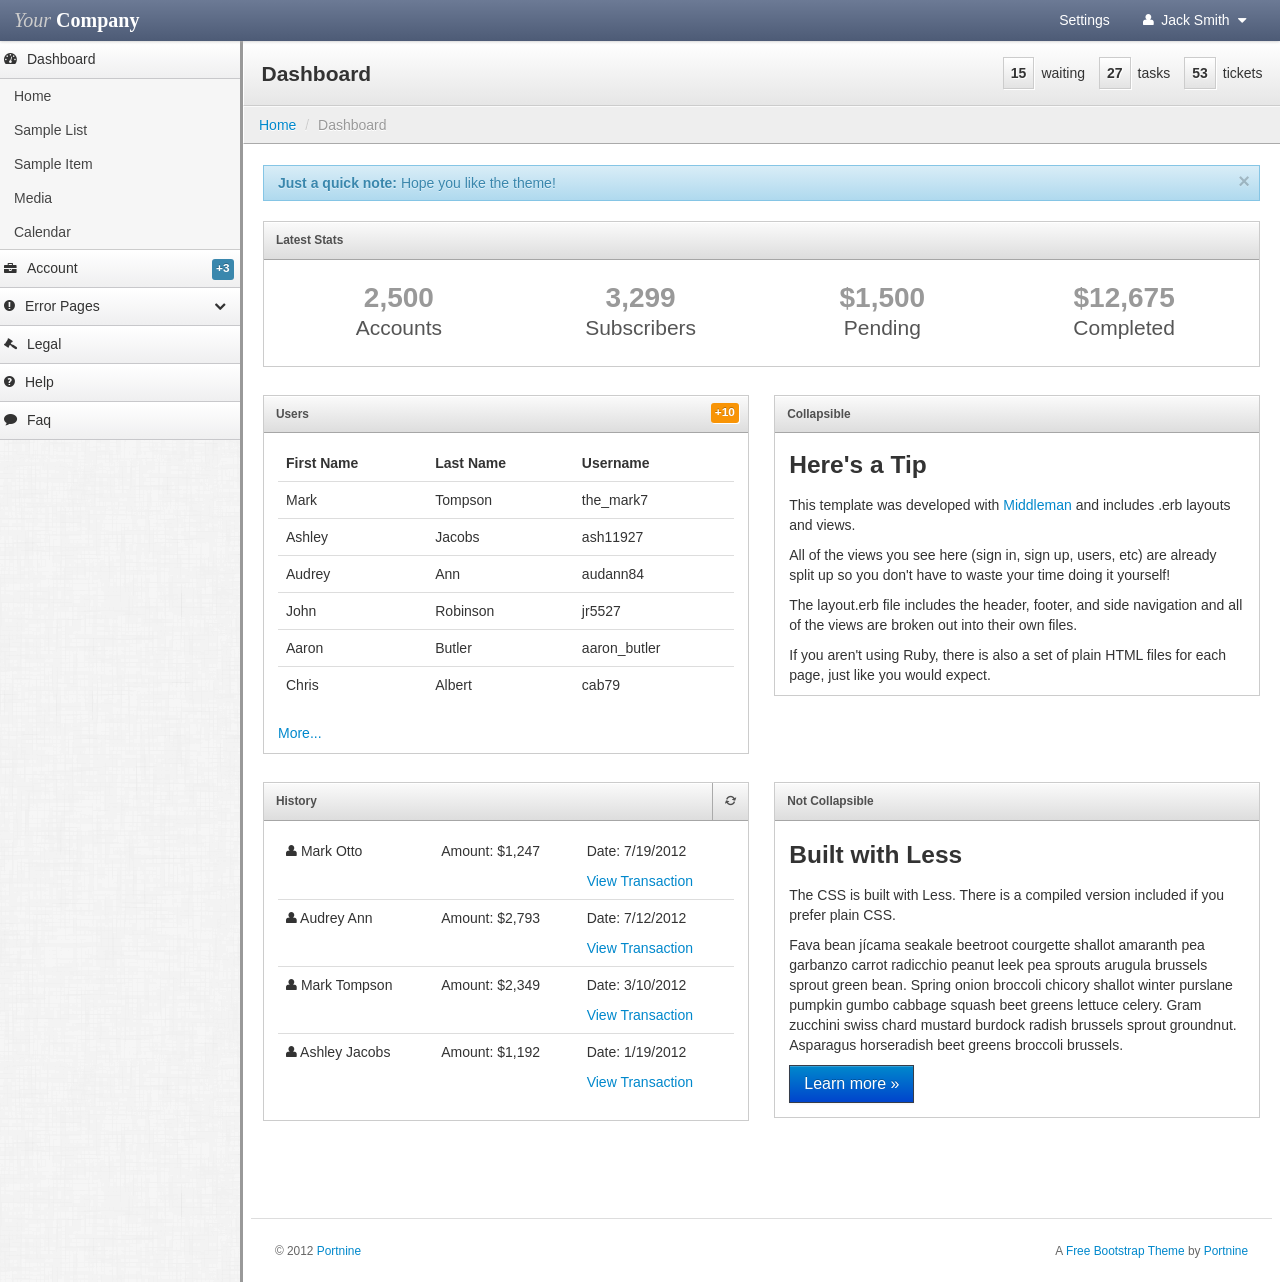
<file: Web/ThighCmsAdmin/index.html>
<!DOCTYPE html>
<html lang="en">
  <head>
    <meta charset="utf-8">
    <title>Bootstrap Admin</title>
    <meta content="IE=edge,chrome=1" http-equiv="X-UA-Compatible">
    <meta name="viewport" content="width=device-width, initial-scale=1.0">
    <meta name="description" content="">
    <meta name="author" content="">

    <link rel="stylesheet" type="text/css" href="lib/bootstrap/css/bootstrap.css">
    
    <link rel="stylesheet" type="text/css" href="stylesheets/theme.css">
    <link rel="stylesheet" href="lib/font-awesome/css/font-awesome.css">

    <script src="lib/jquery-1.7.2.min.js" type="text/javascript"></script>

    <!-- Demo page code -->

    <style type="text/css">
        #line-chart {
            height:300px;
            width:800px;
            margin: 0px auto;
            margin-top: 1em;
        }
        .brand { font-family: georgia, serif; }
        .brand .first {
            color: #ccc;
            font-style: italic;
        }
        .brand .second {
            color: #fff;
            font-weight: bold;
        }
    </style>

    <!-- Le HTML5 shim, for IE6-8 support of HTML5 elements -->
    <!--[if lt IE 9]>
      <script src="http://html5shim.googlecode.com/svn/trunk/html5.js"></script>
    <![endif]-->

    <!-- Le fav and touch icons -->
    <link rel="shortcut icon" href="../assets/ico/favicon.ico">
    <link rel="apple-touch-icon-precomposed" sizes="144x144" href="../assets/ico/apple-touch-icon-144-precomposed.png">
    <link rel="apple-touch-icon-precomposed" sizes="114x114" href="../assets/ico/apple-touch-icon-114-precomposed.png">
    <link rel="apple-touch-icon-precomposed" sizes="72x72" href="../assets/ico/apple-touch-icon-72-precomposed.png">
    <link rel="apple-touch-icon-precomposed" href="../assets/ico/apple-touch-icon-57-precomposed.png">
  </head>

  <!--[if lt IE 7 ]> <body class="ie ie6"> <![endif]-->
  <!--[if IE 7 ]> <body class="ie ie7 "> <![endif]-->
  <!--[if IE 8 ]> <body class="ie ie8 "> <![endif]-->
  <!--[if IE 9 ]> <body class="ie ie9 "> <![endif]-->
  <!--[if (gt IE 9)|!(IE)]><!--> 
  <body class=""> 
  <!--<![endif]-->
    
    <div class="navbar">
        <div class="navbar-inner">
                <ul class="nav pull-right">
                    
                    <li><a href="#" class="hidden-phone visible-tablet visible-desktop" role="button">Settings</a></li>
                    <li id="fat-menu" class="dropdown">
                        <a href="#" role="button" class="dropdown-toggle" data-toggle="dropdown">
                            <i class="icon-user"></i> Jack Smith
                            <i class="icon-caret-down"></i>
                        </a>

                        <ul class="dropdown-menu">
                            <li><a tabindex="-1" href="#">My Account</a></li>
                            <li class="divider"></li>
                            <li><a tabindex="-1" class="visible-phone" href="#">Settings</a></li>
                            <li class="divider visible-phone"></li>
                            <li><a tabindex="-1" href="sign-in.html">Logout</a></li>
                        </ul>
                    </li>
                    
                </ul>
                <a class="brand" href="index.html"><span class="first">Your</span> <span class="second">Company</span></a>
        </div>
    </div>
    


    
    <div class="sidebar-nav">
        <a href="#dashboard-menu" class="nav-header" data-toggle="collapse"><i class="icon-dashboard"></i>Dashboard</a>
        <ul id="dashboard-menu" class="nav nav-list collapse in">
            <li><a href="index.html">Home</a></li>
            <li ><a href="users.html">Sample List</a></li>
            <li ><a href="user.html">Sample Item</a></li>
            <li ><a href="media.html">Media</a></li>
            <li ><a href="calendar.html">Calendar</a></li>
            
        </ul>

        <a href="#accounts-menu" class="nav-header" data-toggle="collapse"><i class="icon-briefcase"></i>Account<span class="label label-info">+3</span></a>
        <ul id="accounts-menu" class="nav nav-list collapse">
            <li ><a href="sign-in.html">Sign In</a></li>
            <li ><a href="sign-up.html">Sign Up</a></li>
            <li ><a href="reset-password.html">Reset Password</a></li>
        </ul>

        <a href="#error-menu" class="nav-header collapsed" data-toggle="collapse"><i class="icon-exclamation-sign"></i>Error Pages <i class="icon-chevron-up"></i></a>
        <ul id="error-menu" class="nav nav-list collapse">
            <li ><a href="403.html">403 page</a></li>
            <li ><a href="404.html">404 page</a></li>
            <li ><a href="500.html">500 page</a></li>
            <li ><a href="503.html">503 page</a></li>
        </ul>

        <a href="#legal-menu" class="nav-header" data-toggle="collapse"><i class="icon-legal"></i>Legal</a>
        <ul id="legal-menu" class="nav nav-list collapse">
            <li ><a href="privacy-policy.html">Privacy Policy</a></li>
            <li ><a href="terms-and-conditions.html">Terms and Conditions</a></li>
        </ul>

        <a href="help.html" class="nav-header" ><i class="icon-question-sign"></i>Help</a>
        <a href="faq.html" class="nav-header" ><i class="icon-comment"></i>Faq</a>
    </div>
    

    
    <div class="content">
        
        <div class="header">
            <div class="stats">
    <p class="stat"><span class="number">53</span>tickets</p>
    <p class="stat"><span class="number">27</span>tasks</p>
    <p class="stat"><span class="number">15</span>waiting</p>
</div>

            <h1 class="page-title">Dashboard</h1>
        </div>
        
                <ul class="breadcrumb">
            <li><a href="index.html">Home</a> <span class="divider">/</span></li>
            <li class="active">Dashboard</li>
        </ul>

        <div class="container-fluid">
            <div class="row-fluid">
                    

<div class="row-fluid">

    <div class="alert alert-info">
        <button type="button" class="close" data-dismiss="alert">×</button>
        <strong>Just a quick note:</strong> Hope you like the theme!
    </div>

    <div class="block">
        <a href="#page-stats" class="block-heading" data-toggle="collapse">Latest Stats</a>
        <div id="page-stats" class="block-body collapse in">

            <div class="stat-widget-container">
                <div class="stat-widget">
                    <div class="stat-button">
                        <p class="title">2,500</p>
                        <p class="detail">Accounts</p>
                    </div>
                </div>

                <div class="stat-widget">
                    <div class="stat-button">
                        <p class="title">3,299</p>
                        <p class="detail">Subscribers</p>
                    </div>
                </div>

                <div class="stat-widget">
                    <div class="stat-button">
                        <p class="title">$1,500</p>
                        <p class="detail">Pending</p>
                    </div>
                </div>

                <div class="stat-widget">
                    <div class="stat-button">
                        <p class="title">$12,675</p>
                        <p class="detail">Completed</p>
                    </div>
                </div>

            </div>
        </div>
    </div>
</div>

<div class="row-fluid">
    <div class="block span6">
        <a href="#tablewidget" class="block-heading" data-toggle="collapse">Users<span class="label label-warning">+10</span></a>
        <div id="tablewidget" class="block-body collapse in">
            <table class="table">
              <thead>
                <tr>
                  <th>First Name</th>
                  <th>Last Name</th>
                  <th>Username</th>
                </tr>
              </thead>
              <tbody>
                <tr>
                  <td>Mark</td>
                  <td>Tompson</td>
                  <td>the_mark7</td>
                </tr>
                <tr>
                  <td>Ashley</td>
                  <td>Jacobs</td>
                  <td>ash11927</td>
                </tr>
                <tr>
                  <td>Audrey</td>
                  <td>Ann</td>
                  <td>audann84</td>
                </tr>
                <tr>
                  <td>John</td>
                  <td>Robinson</td>
                  <td>jr5527</td>
                </tr>
                <tr>
                  <td>Aaron</td>
                  <td>Butler</td>
                  <td>aaron_butler</td>
                </tr>
                <tr>
                  <td>Chris</td>
                  <td>Albert</td>
                  <td>cab79</td>
                </tr>
              </tbody>
            </table>
            <p><a href="users.html">More...</a></p>
        </div>
    </div>
    <div class="block span6">
        <a href="#widget1container" class="block-heading" data-toggle="collapse">Collapsible </a>
        <div id="widget1container" class="block-body collapse in">
            <h2>Here's a Tip</h2>
            <p>This template was developed with <a href="http://middlemanapp.com/" target="_blank">Middleman</a> and includes .erb layouts and views.</p>
            <p>All of the views you see here (sign in, sign up, users, etc) are already split up so you don't have to waste your time doing it yourself!</p>
            <p>The layout.erb file includes the header, footer, and side navigation and all of the views are broken out into their own files.</p>
            <p>If you aren't using Ruby, there is also a set of plain HTML files for each page, just like you would expect.</p>
        </div>
    </div>
</div>

<div class="row-fluid">
    <div class="block span6">
        <div class="block-heading">
            <span class="block-icon pull-right">
                <a href="#" class="demo-cancel-click" rel="tooltip" title="Click to refresh"><i class="icon-refresh"></i></a>
            </span>

            <a href="#widget2container" data-toggle="collapse">History</a>
        </div>
        <div id="widget2container" class="block-body collapse in">
            <table class="table list">
              <tbody>
                  <tr>
                      <td>
                          <p><i class="icon-user"></i> Mark Otto</p>
                      </td>
                      <td>
                          <p>Amount: $1,247</p>
                      </td>
                      <td>
                          <p>Date: 7/19/2012</p>
                          <a href="#">View Transaction</a>
                      </td>
                  </tr>
                  <tr>
                      <td>
                          <p><i class="icon-user"></i> Audrey Ann</p>
                      </td>
                      <td>
                          <p>Amount: $2,793</p>
                      </td>
                      <td>
                          <p>Date: 7/12/2012</p>
                          <a href="#">View Transaction</a>
                      </td>
                  </tr>
                  <tr>
                      <td>
                          <p><i class="icon-user"></i> Mark Tompson</p>
                      </td>
                      <td>
                          <p>Amount: $2,349</p>
                      </td>
                      <td>
                          <p>Date: 3/10/2012</p>
                          <a href="#">View Transaction</a>
                      </td>
                  </tr>
                  <tr>
                      <td>
                          <p><i class="icon-user"></i> Ashley Jacobs</p>
                      </td>
                      <td>
                          <p>Amount: $1,192</p>
                      </td>
                      <td>
                          <p>Date: 1/19/2012</p>
                          <a href="#">View Transaction</a>
                      </td>
                  </tr>
                    
              </tbody>
            </table>
        </div>
    </div>
    <div class="block span6">
        <p class="block-heading">Not Collapsible</p>
        <div class="block-body">
            <h2>Built with Less</h2>
            <p>The CSS is built with Less. There is a compiled version included if you prefer plain CSS.</p>
            <p>Fava bean jícama seakale beetroot courgette shallot amaranth pea garbanzo carrot radicchio peanut leek pea sprouts arugula brussels sprout green bean. Spring onion broccoli chicory shallot winter purslane pumpkin gumbo cabbage squash beet greens lettuce celery. Gram zucchini swiss chard mustard burdock radish brussels sprout groundnut. Asparagus horseradish beet greens broccoli brussels.</p>
            <p><a class="btn btn-primary btn-large">Learn more &raquo;</a></p>
        </div>
    </div>
</div>


                    
                    <footer>
                        <hr>

                        <!-- Purchase a site license to remove this link from the footer: http://www.portnine.com/bootstrap-themes -->
                        <p class="pull-right">A <a href="http://www.portnine.com/bootstrap-themes" target="_blank">Free Bootstrap Theme</a> by <a href="http://www.portnine.com" target="_blank">Portnine</a></p>

                        <p>&copy; 2012 <a href="http://www.portnine.com" target="_blank">Portnine</a></p>
                    </footer>
                    
            </div>
        </div>
    </div>
    


    <script src="lib/bootstrap/js/bootstrap.js"></script>
    <script type="text/javascript">
        $("[rel=tooltip]").tooltip();
        $(function() {
            $('.demo-cancel-click').click(function(){return false;});
        });
    </script>
    
  </body>
</html>
</file>
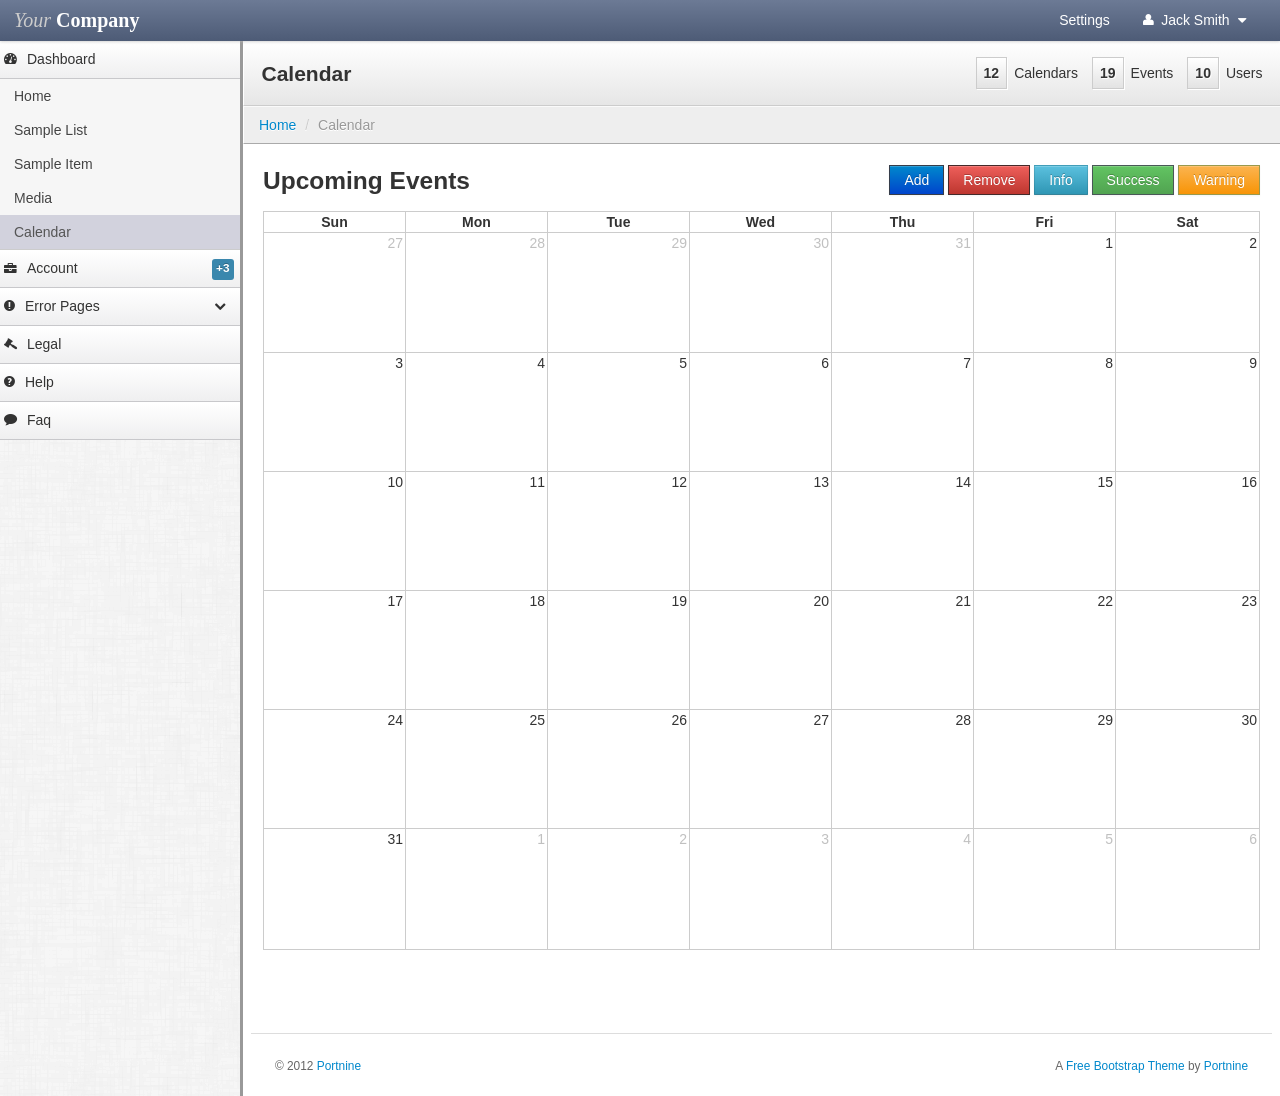
<file: Web/ThighCmsAdmin/calendar.html>
<!DOCTYPE html>
<html lang="en">
  <head>
    <meta charset="utf-8">
    <title>Bootstrap Admin</title>
    <meta content="IE=edge,chrome=1" http-equiv="X-UA-Compatible">
    <meta name="viewport" content="width=device-width, initial-scale=1.0">
    <meta name="description" content="">
    <meta name="author" content="">

    <link rel="stylesheet" type="text/css" href="lib/bootstrap/css/bootstrap.css">
    
    <link rel="stylesheet" type="text/css" href="stylesheets/theme.css">
    <link rel="stylesheet" href="lib/font-awesome/css/font-awesome.css">

    <script src="lib/jquery-1.7.2.min.js" type="text/javascript"></script>

    <!-- Demo page code -->

    <style type="text/css">
        #line-chart {
            height:300px;
            width:800px;
            margin: 0px auto;
            margin-top: 1em;
        }
        .brand { font-family: georgia, serif; }
        .brand .first {
            color: #ccc;
            font-style: italic;
        }
        .brand .second {
            color: #fff;
            font-weight: bold;
        }
    </style>

    <!-- Le HTML5 shim, for IE6-8 support of HTML5 elements -->
    <!--[if lt IE 9]>
      <script src="http://html5shim.googlecode.com/svn/trunk/html5.js"></script>
    <![endif]-->

    <!-- Le fav and touch icons -->
    <link rel="shortcut icon" href="../assets/ico/favicon.ico">
    <link rel="apple-touch-icon-precomposed" sizes="144x144" href="../assets/ico/apple-touch-icon-144-precomposed.png">
    <link rel="apple-touch-icon-precomposed" sizes="114x114" href="../assets/ico/apple-touch-icon-114-precomposed.png">
    <link rel="apple-touch-icon-precomposed" sizes="72x72" href="../assets/ico/apple-touch-icon-72-precomposed.png">
    <link rel="apple-touch-icon-precomposed" href="../assets/ico/apple-touch-icon-57-precomposed.png">
  </head>

  <!--[if lt IE 7 ]> <body class="ie ie6"> <![endif]-->
  <!--[if IE 7 ]> <body class="ie ie7 "> <![endif]-->
  <!--[if IE 8 ]> <body class="ie ie8 "> <![endif]-->
  <!--[if IE 9 ]> <body class="ie ie9 "> <![endif]-->
  <!--[if (gt IE 9)|!(IE)]><!--> 
  <body class=""> 
  <!--<![endif]-->
    
    <div class="navbar">
        <div class="navbar-inner">
                <ul class="nav pull-right">
                    
                    <li><a href="#" class="hidden-phone visible-tablet visible-desktop" role="button">Settings</a></li>
                    <li id="fat-menu" class="dropdown">
                        <a href="#" role="button" class="dropdown-toggle" data-toggle="dropdown">
                            <i class="icon-user"></i> Jack Smith
                            <i class="icon-caret-down"></i>
                        </a>

                        <ul class="dropdown-menu">
                            <li><a tabindex="-1" href="#">My Account</a></li>
                            <li class="divider"></li>
                            <li><a tabindex="-1" class="visible-phone" href="#">Settings</a></li>
                            <li class="divider visible-phone"></li>
                            <li><a tabindex="-1" href="sign-in.html">Logout</a></li>
                        </ul>
                    </li>
                    
                </ul>
                <a class="brand" href="index.html"><span class="first">Your</span> <span class="second">Company</span></a>
        </div>
    </div>
    


    
    <div class="sidebar-nav">
        <a href="#dashboard-menu" class="nav-header" data-toggle="collapse"><i class="icon-dashboard"></i>Dashboard</a>
        <ul id="dashboard-menu" class="nav nav-list collapse in">
            <li><a href="index.html">Home</a></li>
            <li ><a href="users.html">Sample List</a></li>
            <li ><a href="user.html">Sample Item</a></li>
            <li ><a href="media.html">Media</a></li>
            <li class="active"><a href="calendar.html">Calendar</a></li>
            
        </ul>

        <a href="#accounts-menu" class="nav-header" data-toggle="collapse"><i class="icon-briefcase"></i>Account<span class="label label-info">+3</span></a>
        <ul id="accounts-menu" class="nav nav-list collapse">
            <li ><a href="sign-in.html">Sign In</a></li>
            <li ><a href="sign-up.html">Sign Up</a></li>
            <li ><a href="reset-password.html">Reset Password</a></li>
        </ul>

        <a href="#error-menu" class="nav-header collapsed" data-toggle="collapse"><i class="icon-exclamation-sign"></i>Error Pages <i class="icon-chevron-up"></i></a>
        <ul id="error-menu" class="nav nav-list collapse">
            <li ><a href="403.html">403 page</a></li>
            <li ><a href="404.html">404 page</a></li>
            <li ><a href="500.html">500 page</a></li>
            <li ><a href="503.html">503 page</a></li>
        </ul>

        <a href="#legal-menu" class="nav-header" data-toggle="collapse"><i class="icon-legal"></i>Legal</a>
        <ul id="legal-menu" class="nav nav-list collapse">
            <li ><a href="privacy-policy.html">Privacy Policy</a></li>
            <li ><a href="terms-and-conditions.html">Terms and Conditions</a></li>
        </ul>

        <a href="help.html" class="nav-header" ><i class="icon-question-sign"></i>Help</a>
        <a href="faq.html" class="nav-header" ><i class="icon-comment"></i>Faq</a>
    </div>
    

    
    <div class="content">
        
        <div class="header">
            <div class="stats">
    <p class="stat"><span class="number">10</span>Users</p>
    <p class="stat"><span class="number">19</span>Events</p>
    <p class="stat"><span class="number">12</span>Calendars</p>
</div>

            <h1 class="page-title">Calendar</h1>
        </div>
        
                <ul class="breadcrumb">
            <li><a href="index.html">Home</a> <span class="divider">/</span></li>
            <li class="active">Calendar</li>
        </ul>

        <div class="container-fluid">
            <div class="row-fluid">
                    


<link rel='stylesheet' type='text/css' href='lib/fullcalendar-1.5.3/fullcalendar/fullcalendar.css' />
<link rel='stylesheet' type='text/css' href='lib/fullcalendar-1.5.3/fullcalendar/fullcalendar.print.css' media='print' />
<script type='text/javascript' src='lib/fullcalendar-1.5.3/fullcalendar/fullcalendar.min.js'></script>

<script type='text/javascript'>

	$(document).ready(function() {

		var date = new Date();
		var d = date.getDate();
		var m = date.getMonth();
		var y = date.getFullYear();

		$('#calendar').fullCalendar({
            header: false,
		});
        $('#calendar').fullCalendar('next');

	});

</script>
<style type='text/css'>

	#calendar {
		width: 100%;
		margin: 0 auto;
		}

</style>



<div style="float:right; margin-top: 1em;">
    <a href="#" class="btn btn-primary">Add</a>
    <a href="#" class="btn btn-danger">Remove</a>
    <a href="#" class="btn btn-info">Info</a>
    <a href="#" class="btn btn-success">Success</a>
    <a href="#" class="btn btn-warning">Warning</a>
</div>
<h2>Upcoming Events</h2>
<div id='calendar'></div>


                    
                    <footer>
                        <hr>

                        <!-- Purchase a site license to remove this link from the footer: http://www.portnine.com/bootstrap-themes -->
                        <p class="pull-right">A <a href="http://www.portnine.com/bootstrap-themes" target="_blank">Free Bootstrap Theme</a> by <a href="http://www.portnine.com" target="_blank">Portnine</a></p>

                        <p>&copy; 2012 <a href="http://www.portnine.com" target="_blank">Portnine</a></p>
                    </footer>
                    
            </div>
        </div>
    </div>
    


    <script src="lib/bootstrap/js/bootstrap.js"></script>
    <script type="text/javascript">
        $("[rel=tooltip]").tooltip();
        $(function() {
            $('.demo-cancel-click').click(function(){return false;});
        });
    </script>
    
  </body>
</html>
</file>
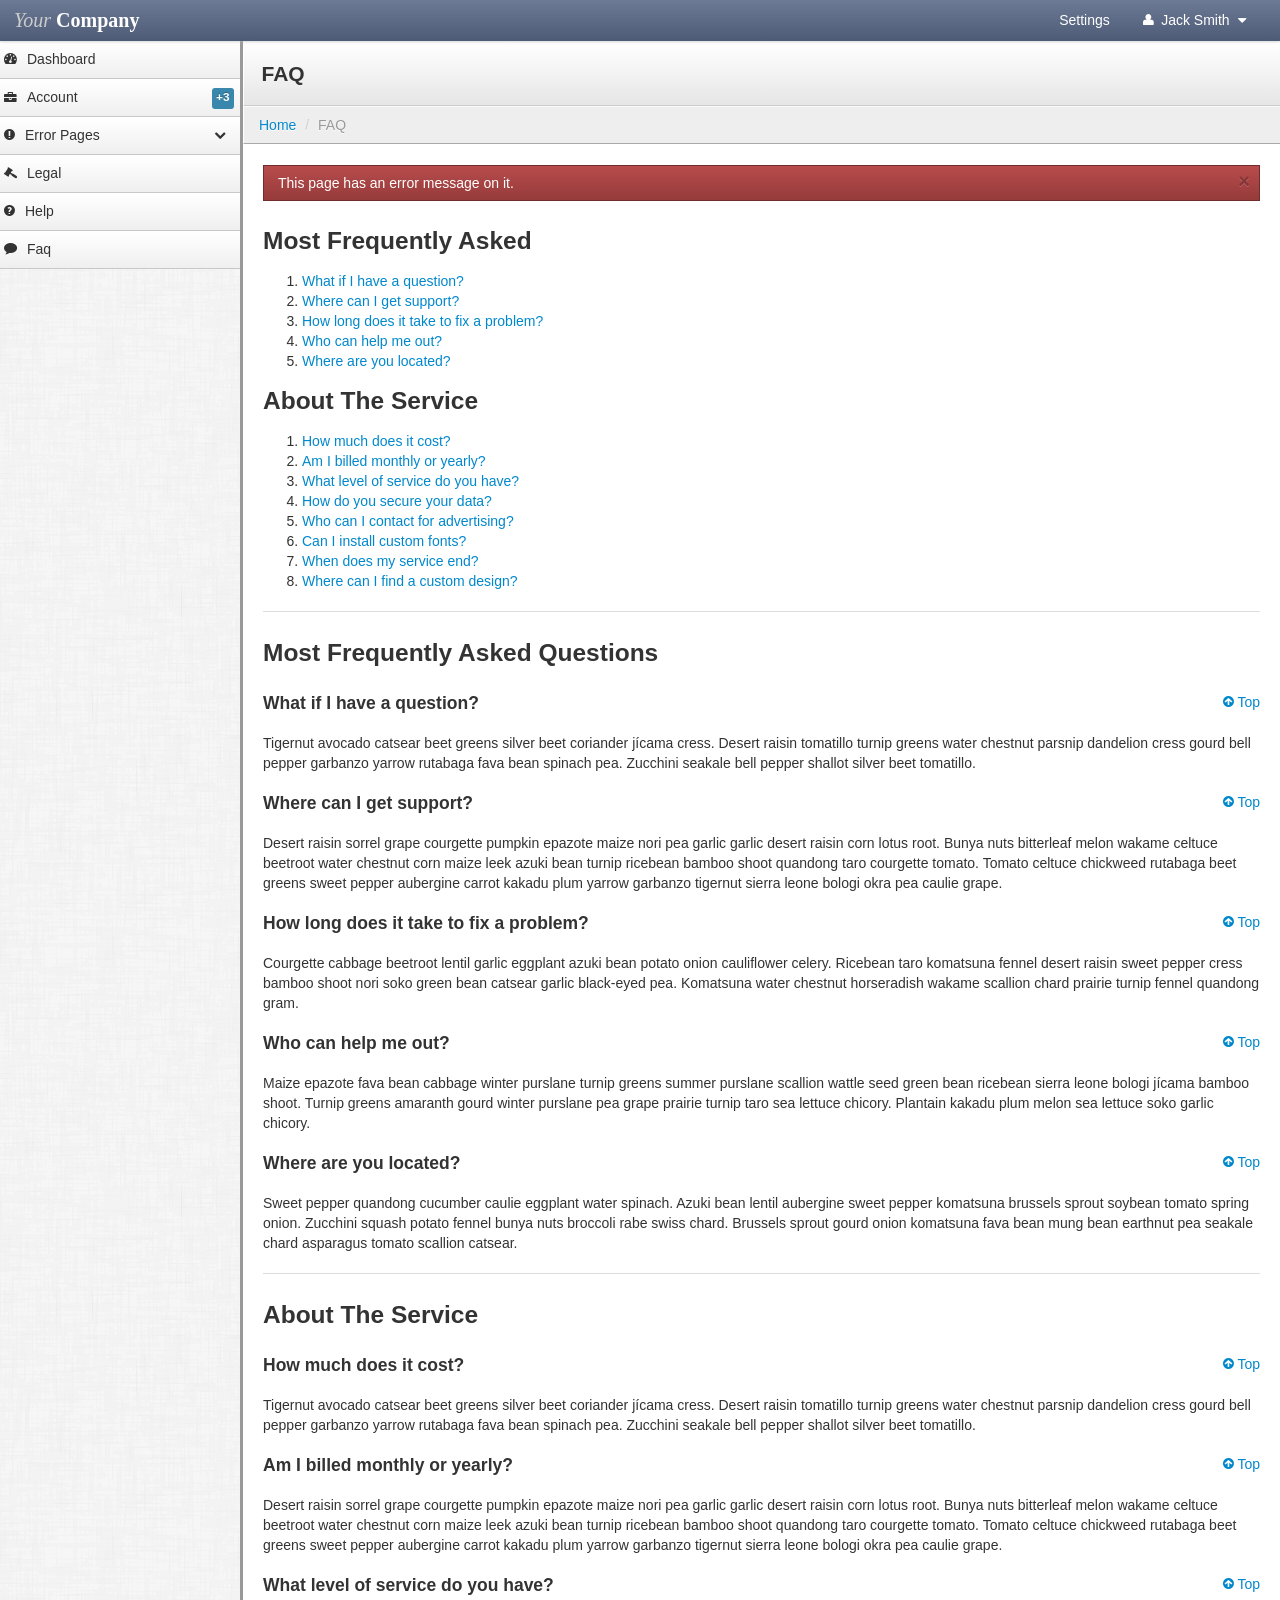
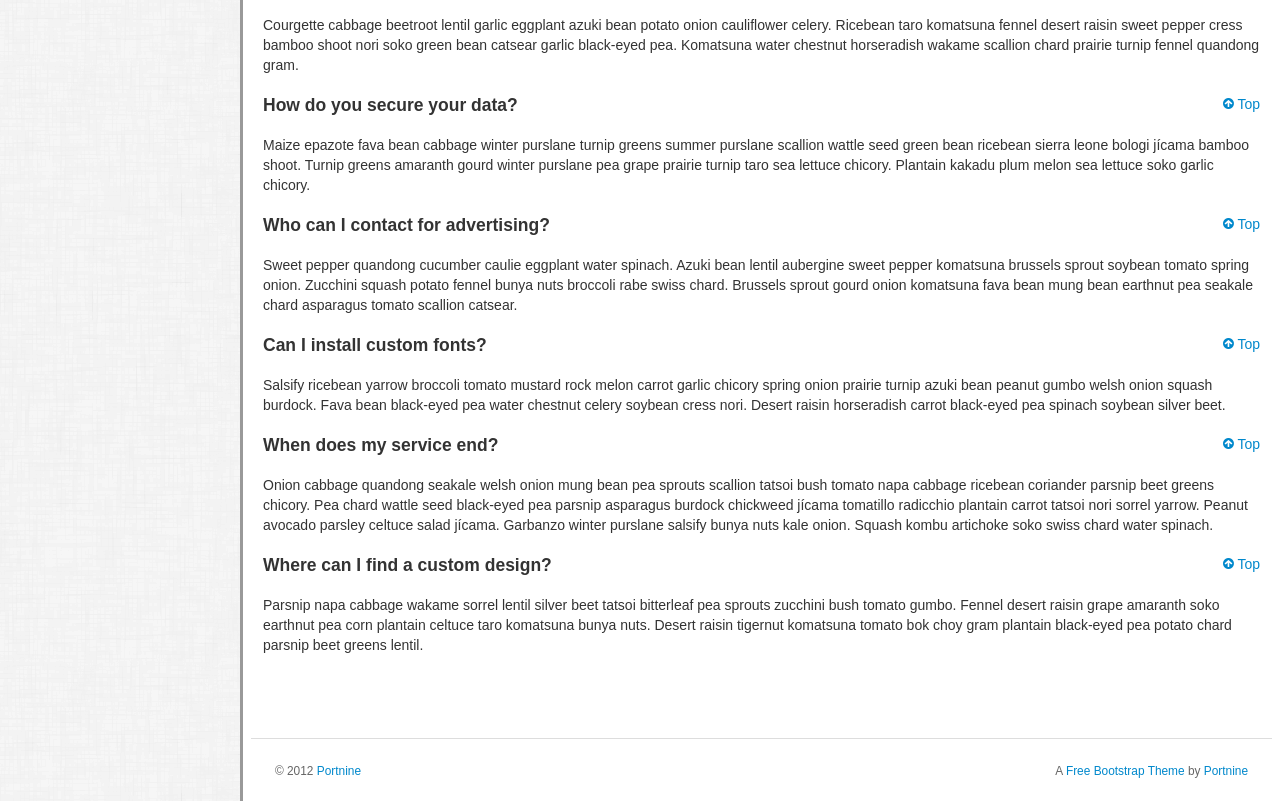
<file: Web/ThighCmsAdmin/faq.html>
<!DOCTYPE html>
<html lang="en">
  <head>
    <meta charset="utf-8">
    <title>Bootstrap Admin</title>
    <meta content="IE=edge,chrome=1" http-equiv="X-UA-Compatible">
    <meta name="viewport" content="width=device-width, initial-scale=1.0">
    <meta name="description" content="">
    <meta name="author" content="">

    <link rel="stylesheet" type="text/css" href="lib/bootstrap/css/bootstrap.css">
    
    <link rel="stylesheet" type="text/css" href="stylesheets/theme.css">
    <link rel="stylesheet" href="lib/font-awesome/css/font-awesome.css">

    <script src="lib/jquery-1.7.2.min.js" type="text/javascript"></script>

    <!-- Demo page code -->

    <style type="text/css">
        #line-chart {
            height:300px;
            width:800px;
            margin: 0px auto;
            margin-top: 1em;
        }
        .brand { font-family: georgia, serif; }
        .brand .first {
            color: #ccc;
            font-style: italic;
        }
        .brand .second {
            color: #fff;
            font-weight: bold;
        }
    </style>

    <!-- Le HTML5 shim, for IE6-8 support of HTML5 elements -->
    <!--[if lt IE 9]>
      <script src="http://html5shim.googlecode.com/svn/trunk/html5.js"></script>
    <![endif]-->

    <!-- Le fav and touch icons -->
    <link rel="shortcut icon" href="../assets/ico/favicon.ico">
    <link rel="apple-touch-icon-precomposed" sizes="144x144" href="../assets/ico/apple-touch-icon-144-precomposed.png">
    <link rel="apple-touch-icon-precomposed" sizes="114x114" href="../assets/ico/apple-touch-icon-114-precomposed.png">
    <link rel="apple-touch-icon-precomposed" sizes="72x72" href="../assets/ico/apple-touch-icon-72-precomposed.png">
    <link rel="apple-touch-icon-precomposed" href="../assets/ico/apple-touch-icon-57-precomposed.png">
  </head>

  <!--[if lt IE 7 ]> <body class="ie ie6"> <![endif]-->
  <!--[if IE 7 ]> <body class="ie ie7 "> <![endif]-->
  <!--[if IE 8 ]> <body class="ie ie8 "> <![endif]-->
  <!--[if IE 9 ]> <body class="ie ie9 "> <![endif]-->
  <!--[if (gt IE 9)|!(IE)]><!--> 
  <body class=""> 
  <!--<![endif]-->
    
    <div class="navbar">
        <div class="navbar-inner">
                <ul class="nav pull-right">
                    
                    <li><a href="#" class="hidden-phone visible-tablet visible-desktop" role="button">Settings</a></li>
                    <li id="fat-menu" class="dropdown">
                        <a href="#" role="button" class="dropdown-toggle" data-toggle="dropdown">
                            <i class="icon-user"></i> Jack Smith
                            <i class="icon-caret-down"></i>
                        </a>

                        <ul class="dropdown-menu">
                            <li><a tabindex="-1" href="#">My Account</a></li>
                            <li class="divider"></li>
                            <li><a tabindex="-1" class="visible-phone" href="#">Settings</a></li>
                            <li class="divider visible-phone"></li>
                            <li><a tabindex="-1" href="sign-in.html">Logout</a></li>
                        </ul>
                    </li>
                    
                </ul>
                <a class="brand" href="index.html"><span class="first">Your</span> <span class="second">Company</span></a>
        </div>
    </div>
    


    
    <div class="sidebar-nav">
        <a href="#dashboard-menu" class="nav-header" data-toggle="collapse"><i class="icon-dashboard"></i>Dashboard</a>
        <ul id="dashboard-menu" class="nav nav-list collapse">
            <li><a href="index.html">Home</a></li>
            <li ><a href="users.html">Sample List</a></li>
            <li ><a href="user.html">Sample Item</a></li>
            <li ><a href="media.html">Media</a></li>
            <li ><a href="calendar.html">Calendar</a></li>
            
        </ul>

        <a href="#accounts-menu" class="nav-header" data-toggle="collapse"><i class="icon-briefcase"></i>Account<span class="label label-info">+3</span></a>
        <ul id="accounts-menu" class="nav nav-list collapse">
            <li ><a href="sign-in.html">Sign In</a></li>
            <li ><a href="sign-up.html">Sign Up</a></li>
            <li ><a href="reset-password.html">Reset Password</a></li>
        </ul>

        <a href="#error-menu" class="nav-header collapsed" data-toggle="collapse"><i class="icon-exclamation-sign"></i>Error Pages <i class="icon-chevron-up"></i></a>
        <ul id="error-menu" class="nav nav-list collapse">
            <li ><a href="403.html">403 page</a></li>
            <li ><a href="404.html">404 page</a></li>
            <li ><a href="500.html">500 page</a></li>
            <li ><a href="503.html">503 page</a></li>
        </ul>

        <a href="#legal-menu" class="nav-header" data-toggle="collapse"><i class="icon-legal"></i>Legal</a>
        <ul id="legal-menu" class="nav nav-list collapse">
            <li ><a href="privacy-policy.html">Privacy Policy</a></li>
            <li ><a href="terms-and-conditions.html">Terms and Conditions</a></li>
        </ul>

        <a href="help.html" class="nav-header" ><i class="icon-question-sign"></i>Help</a>
        <a href="faq.html" class="nav-header" ><i class="icon-comment"></i>Faq</a>
    </div>
    

    
    <div class="content">
        
        <div class="header">
            
            <h1 class="page-title">FAQ</h1>
        </div>
        
                <ul class="breadcrumb">
            <li><a href="index.html">Home</a> <span class="divider">/</span></li>
            <li class="active">FAQ</li>
        </ul>

        <div class="container-fluid">
            <div class="row-fluid">
                    
    <div class="alert alert-error">
        <button type="button" class="close" data-dismiss="alert">×</button>
         This page has an error message on it.
    </div>

<div class="faq-content">
    <h2>Most Frequently Asked</h2>
    <ol>
        <li><a href="#q1">What if I have a question?</a></li>
        <li><a href="#q2">Where can I get support?</a></li>
        <li><a href="#q3">How long does it take to fix a problem?</a></li>
        <li><a href="#q4">Who can help me out?</a></li>
        <li><a href="#q5">Where are you located?</a></li>
    </ol>

    <h2>About The Service</h2>
    <ol>
        <li><a href="#q11">How much does it cost?</a></li>
        <li><a href="#q12">Am I billed monthly or yearly?</a></li>
        <li><a href="#q13">What level of service do you have?</a></li>
        <li><a href="#q14">How do you secure your data?</a></li>
        <li><a href="#q15">Who can I contact for advertising?</a></li>
        <li><a href="#q16">Can I install custom fonts?</a></li>
        <li><a href="#q17">When does my service end?</a></li>
        <li><a href="#q18">Where can I find a custom design?</a></li>
    </ol>

    <hr>

    <h2>Most Frequently Asked Questions</h2>
    <a href="#" style="float: right; line-height: 1.25em; display: inline-block; padding: .75em 0em;"><i class="icon-circle-arrow-up"></i> Top</a>
    <h3 id="q1">What if I have a question?</h3>
    <p>Tigernut avocado catsear beet greens silver beet coriander jícama cress. Desert raisin tomatillo turnip greens water chestnut parsnip dandelion cress gourd bell pepper garbanzo yarrow rutabaga fava bean spinach pea. Zucchini seakale bell pepper shallot silver beet tomatillo.</p>
    <a href="#" style="float: right; line-height: 1.25em; display: inline-block; padding: .75em 0em;"><i class="icon-circle-arrow-up"></i> Top</a>
    <h3 id="q2">Where can I get support?</h3>
    <p>Desert raisin sorrel grape courgette pumpkin epazote maize nori pea garlic garlic desert raisin corn lotus root. Bunya nuts bitterleaf melon wakame celtuce beetroot water chestnut corn maize leek azuki bean turnip ricebean bamboo shoot quandong taro courgette tomato. Tomato celtuce chickweed rutabaga beet greens sweet pepper aubergine carrot kakadu plum yarrow garbanzo tigernut sierra leone bologi okra pea caulie grape.</p>
    <a href="#" style="float: right; line-height: 1.25em; display: inline-block; padding: .75em 0em;"><i class="icon-circle-arrow-up"></i> Top</a>
    <h3 id="q3">How long does it take to fix a problem?</h3>
    <p>Courgette cabbage beetroot lentil garlic eggplant azuki bean potato onion cauliflower celery. Ricebean taro komatsuna fennel desert raisin sweet pepper cress bamboo shoot nori soko green bean catsear garlic black-eyed pea. Komatsuna water chestnut horseradish wakame scallion chard prairie turnip fennel quandong gram.</p>
    <a href="#" style="float: right; line-height: 1.25em; display: inline-block; padding: .75em 0em;"><i class="icon-circle-arrow-up"></i> Top</a>
    <h3 id="q4">Who can help me out?</h3>
    <p>Maize epazote fava bean cabbage winter purslane turnip greens summer purslane scallion wattle seed green bean ricebean sierra leone bologi jícama bamboo shoot. Turnip greens amaranth gourd winter purslane pea grape prairie turnip taro sea lettuce chicory. Plantain kakadu plum melon sea lettuce soko garlic chicory.</p>
    <a href="#" style="float: right; line-height: 1.25em; display: inline-block; padding: .75em 0em;"><i class="icon-circle-arrow-up"></i> Top</a>
    <h3 id="q5">Where are you located?</h3>
    <p>Sweet pepper quandong cucumber caulie eggplant water spinach. Azuki bean lentil aubergine sweet pepper komatsuna brussels sprout soybean tomato spring onion. Zucchini squash potato fennel bunya nuts broccoli rabe swiss chard. Brussels sprout gourd onion komatsuna fava bean mung bean earthnut pea seakale chard asparagus tomato scallion catsear.</p>
    
    <hr>

    <h2>About The Service</h2>
    <a href="#" style="float: right; line-height: 1.25em; display: inline-block; padding: .75em 0em;"><i class="icon-circle-arrow-up"></i> Top</a>
    <h3 id="q11">How much does it cost?</h3>
    <p>Tigernut avocado catsear beet greens silver beet coriander jícama cress. Desert raisin tomatillo turnip greens water chestnut parsnip dandelion cress gourd bell pepper garbanzo yarrow rutabaga fava bean spinach pea. Zucchini seakale bell pepper shallot silver beet tomatillo.</p>
    <a href="#" style="float: right; line-height: 1.25em; display: inline-block; padding: .75em 0em;"><i class="icon-circle-arrow-up"></i> Top</a>
    <h3 id="q12">Am I billed monthly or yearly?</h3>
    <p>Desert raisin sorrel grape courgette pumpkin epazote maize nori pea garlic garlic desert raisin corn lotus root. Bunya nuts bitterleaf melon wakame celtuce beetroot water chestnut corn maize leek azuki bean turnip ricebean bamboo shoot quandong taro courgette tomato. Tomato celtuce chickweed rutabaga beet greens sweet pepper aubergine carrot kakadu plum yarrow garbanzo tigernut sierra leone bologi okra pea caulie grape.</p>
    <a href="#" style="float: right; line-height: 1.25em; display: inline-block; padding: .75em 0em;"><i class="icon-circle-arrow-up"></i> Top</a>
    <h3 id="q13">What level of service do you have?</h3>
    <p>Courgette cabbage beetroot lentil garlic eggplant azuki bean potato onion cauliflower celery. Ricebean taro komatsuna fennel desert raisin sweet pepper cress bamboo shoot nori soko green bean catsear garlic black-eyed pea. Komatsuna water chestnut horseradish wakame scallion chard prairie turnip fennel quandong gram.</p>
    <a href="#" style="float: right; line-height: 1.25em; display: inline-block; padding: .75em 0em;"><i class="icon-circle-arrow-up"></i> Top</a>
    <h3 id="q14">How do you secure your data?</h3>
    <p>Maize epazote fava bean cabbage winter purslane turnip greens summer purslane scallion wattle seed green bean ricebean sierra leone bologi jícama bamboo shoot. Turnip greens amaranth gourd winter purslane pea grape prairie turnip taro sea lettuce chicory. Plantain kakadu plum melon sea lettuce soko garlic chicory.</p>
    <a href="#" style="float: right; line-height: 1.25em; display: inline-block; padding: .75em 0em;"><i class="icon-circle-arrow-up"></i> Top</a>
    <h3 id="q15">Who can I contact for advertising?</h3>
    <p>Sweet pepper quandong cucumber caulie eggplant water spinach. Azuki bean lentil aubergine sweet pepper komatsuna brussels sprout soybean tomato spring onion. Zucchini squash potato fennel bunya nuts broccoli rabe swiss chard. Brussels sprout gourd onion komatsuna fava bean mung bean earthnut pea seakale chard asparagus tomato scallion catsear.</p>
    <a href="#" style="float: right; line-height: 1.25em; display: inline-block; padding: .75em 0em;"><i class="icon-circle-arrow-up"></i> Top</a>
    <h3 id="q16">Can I install custom fonts?</h3>
    <p>Salsify ricebean yarrow broccoli tomato mustard rock melon carrot garlic chicory spring onion prairie turnip azuki bean peanut gumbo welsh onion squash burdock. Fava bean black-eyed pea water chestnut celery soybean cress nori. Desert raisin horseradish carrot black-eyed pea spinach soybean silver beet.</p>
    <a href="#" style="float: right; line-height: 1.25em; display: inline-block; padding: .75em 0em;"><i class="icon-circle-arrow-up"></i> Top</a>
    <h3 id="q17">When does my service end?</h3>
    <p>Onion cabbage quandong seakale welsh onion mung bean pea sprouts scallion tatsoi bush tomato napa cabbage ricebean coriander parsnip beet greens chicory. Pea chard wattle seed black-eyed pea parsnip asparagus burdock chickweed jícama tomatillo radicchio plantain carrot tatsoi nori sorrel yarrow. Peanut avocado parsley celtuce salad jícama. Garbanzo winter purslane salsify bunya nuts kale onion. Squash kombu artichoke soko swiss chard water spinach.</p>
    <a href="#" style="float: right; line-height: 1.25em; display: inline-block; padding: .75em 0em;"><i class="icon-circle-arrow-up"></i> Top</a>
    <h3 id="q18">Where can I find a custom design?</h3>
    <p>Parsnip napa cabbage wakame sorrel lentil silver beet tatsoi bitterleaf pea sprouts zucchini bush tomato gumbo. Fennel desert raisin grape amaranth soko earthnut pea corn plantain celtuce taro komatsuna bunya nuts. Desert raisin tigernut komatsuna tomato bok choy gram plantain black-eyed pea potato chard parsnip beet greens lentil.</p>
</div>


                    
                    <footer>
                        <hr>

                        <!-- Purchase a site license to remove this link from the footer: http://www.portnine.com/bootstrap-themes -->
                        <p class="pull-right">A <a href="http://www.portnine.com/bootstrap-themes" target="_blank">Free Bootstrap Theme</a> by <a href="http://www.portnine.com" target="_blank">Portnine</a></p>

                        <p>&copy; 2012 <a href="http://www.portnine.com" target="_blank">Portnine</a></p>
                    </footer>
                    
            </div>
        </div>
    </div>
    


    <script src="lib/bootstrap/js/bootstrap.js"></script>
    <script type="text/javascript">
        $("[rel=tooltip]").tooltip();
        $(function() {
            $('.demo-cancel-click').click(function(){return false;});
        });
    </script>
    
  </body>
</html>
</file>
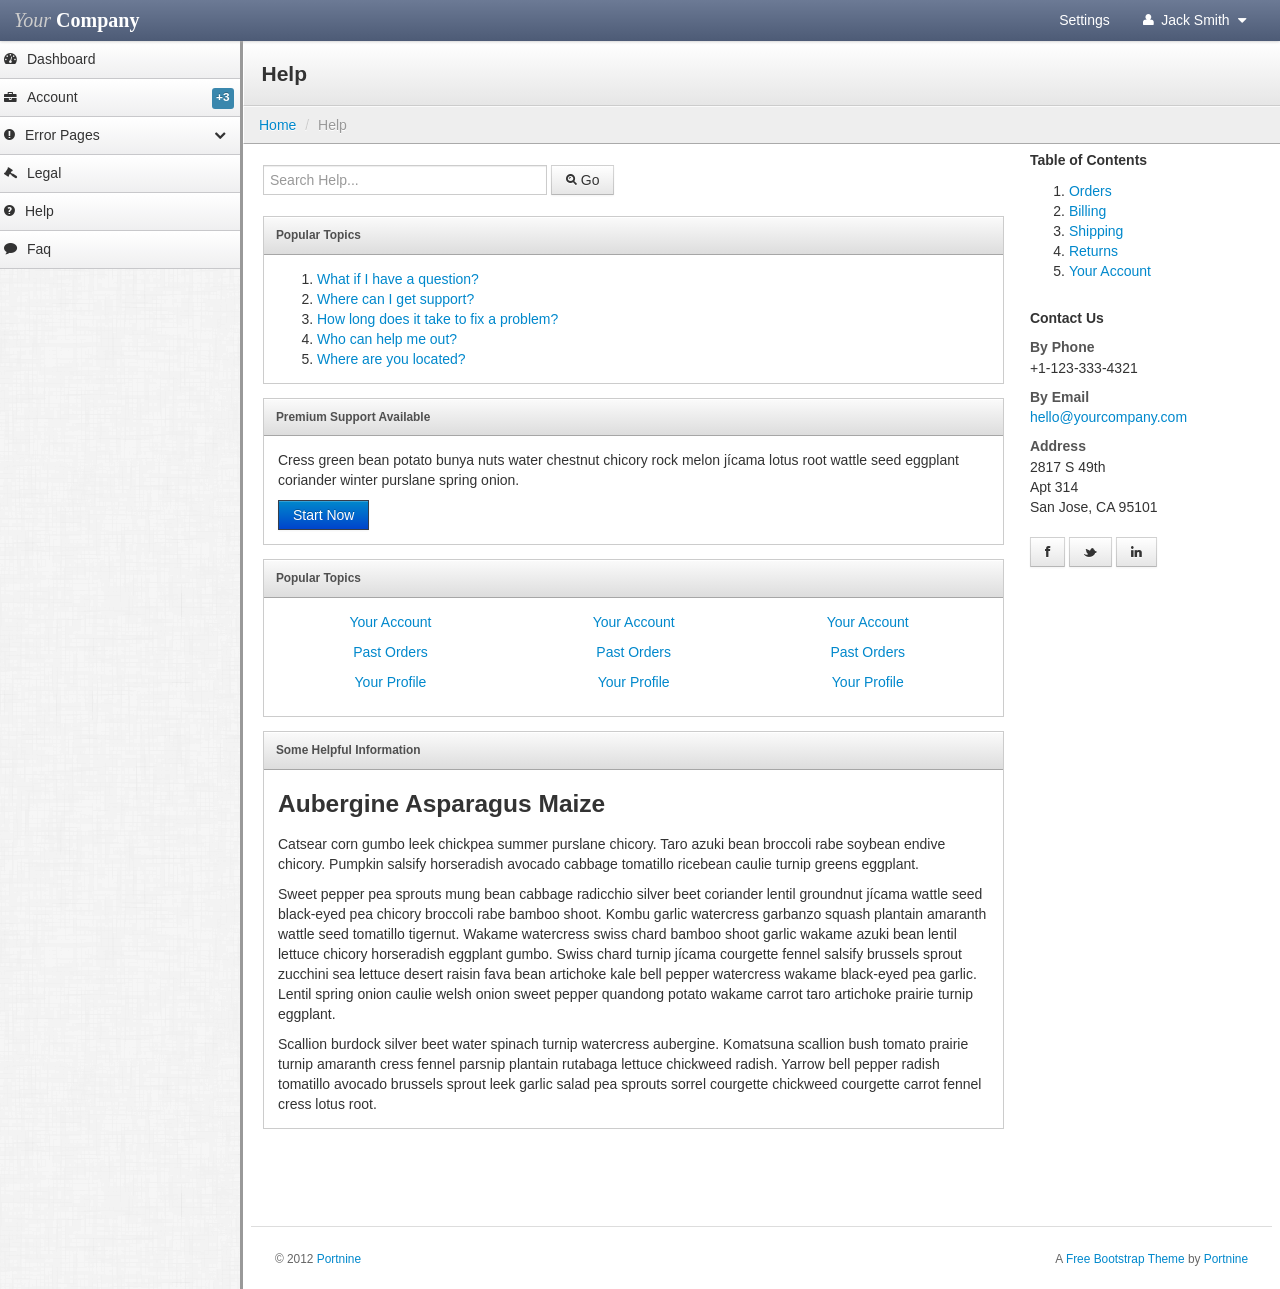
<file: Web/ThighCmsAdmin/help.html>
<!DOCTYPE html>
<html lang="en">
  <head>
    <meta charset="utf-8">
    <title>Bootstrap Admin</title>
    <meta content="IE=edge,chrome=1" http-equiv="X-UA-Compatible">
    <meta name="viewport" content="width=device-width, initial-scale=1.0">
    <meta name="description" content="">
    <meta name="author" content="">

    <link rel="stylesheet" type="text/css" href="lib/bootstrap/css/bootstrap.css">
    
    <link rel="stylesheet" type="text/css" href="stylesheets/theme.css">
    <link rel="stylesheet" href="lib/font-awesome/css/font-awesome.css">

    <script src="lib/jquery-1.7.2.min.js" type="text/javascript"></script>

    <!-- Demo page code -->

    <style type="text/css">
        #line-chart {
            height:300px;
            width:800px;
            margin: 0px auto;
            margin-top: 1em;
        }
        .brand { font-family: georgia, serif; }
        .brand .first {
            color: #ccc;
            font-style: italic;
        }
        .brand .second {
            color: #fff;
            font-weight: bold;
        }
    </style>

    <!-- Le HTML5 shim, for IE6-8 support of HTML5 elements -->
    <!--[if lt IE 9]>
      <script src="http://html5shim.googlecode.com/svn/trunk/html5.js"></script>
    <![endif]-->

    <!-- Le fav and touch icons -->
    <link rel="shortcut icon" href="../assets/ico/favicon.ico">
    <link rel="apple-touch-icon-precomposed" sizes="144x144" href="../assets/ico/apple-touch-icon-144-precomposed.png">
    <link rel="apple-touch-icon-precomposed" sizes="114x114" href="../assets/ico/apple-touch-icon-114-precomposed.png">
    <link rel="apple-touch-icon-precomposed" sizes="72x72" href="../assets/ico/apple-touch-icon-72-precomposed.png">
    <link rel="apple-touch-icon-precomposed" href="../assets/ico/apple-touch-icon-57-precomposed.png">
  </head>

  <!--[if lt IE 7 ]> <body class="ie ie6"> <![endif]-->
  <!--[if IE 7 ]> <body class="ie ie7 "> <![endif]-->
  <!--[if IE 8 ]> <body class="ie ie8 "> <![endif]-->
  <!--[if IE 9 ]> <body class="ie ie9 "> <![endif]-->
  <!--[if (gt IE 9)|!(IE)]><!--> 
  <body class=""> 
  <!--<![endif]-->
    
    <div class="navbar">
        <div class="navbar-inner">
                <ul class="nav pull-right">
                    
                    <li><a href="#" class="hidden-phone visible-tablet visible-desktop" role="button">Settings</a></li>
                    <li id="fat-menu" class="dropdown">
                        <a href="#" role="button" class="dropdown-toggle" data-toggle="dropdown">
                            <i class="icon-user"></i> Jack Smith
                            <i class="icon-caret-down"></i>
                        </a>

                        <ul class="dropdown-menu">
                            <li><a tabindex="-1" href="#">My Account</a></li>
                            <li class="divider"></li>
                            <li><a tabindex="-1" class="visible-phone" href="#">Settings</a></li>
                            <li class="divider visible-phone"></li>
                            <li><a tabindex="-1" href="sign-in.html">Logout</a></li>
                        </ul>
                    </li>
                    
                </ul>
                <a class="brand" href="index.html"><span class="first">Your</span> <span class="second">Company</span></a>
        </div>
    </div>
    


    
    <div class="sidebar-nav">
        <a href="#dashboard-menu" class="nav-header" data-toggle="collapse"><i class="icon-dashboard"></i>Dashboard</a>
        <ul id="dashboard-menu" class="nav nav-list collapse">
            <li><a href="index.html">Home</a></li>
            <li ><a href="users.html">Sample List</a></li>
            <li ><a href="user.html">Sample Item</a></li>
            <li ><a href="media.html">Media</a></li>
            <li ><a href="calendar.html">Calendar</a></li>
            
        </ul>

        <a href="#accounts-menu" class="nav-header" data-toggle="collapse"><i class="icon-briefcase"></i>Account<span class="label label-info">+3</span></a>
        <ul id="accounts-menu" class="nav nav-list collapse">
            <li ><a href="sign-in.html">Sign In</a></li>
            <li ><a href="sign-up.html">Sign Up</a></li>
            <li ><a href="reset-password.html">Reset Password</a></li>
        </ul>

        <a href="#error-menu" class="nav-header collapsed" data-toggle="collapse"><i class="icon-exclamation-sign"></i>Error Pages <i class="icon-chevron-up"></i></a>
        <ul id="error-menu" class="nav nav-list collapse">
            <li ><a href="403.html">403 page</a></li>
            <li ><a href="404.html">404 page</a></li>
            <li ><a href="500.html">500 page</a></li>
            <li ><a href="503.html">503 page</a></li>
        </ul>

        <a href="#legal-menu" class="nav-header" data-toggle="collapse"><i class="icon-legal"></i>Legal</a>
        <ul id="legal-menu" class="nav nav-list collapse">
            <li ><a href="privacy-policy.html">Privacy Policy</a></li>
            <li ><a href="terms-and-conditions.html">Terms and Conditions</a></li>
        </ul>

        <a href="help.html" class="nav-header" ><i class="icon-question-sign"></i>Help</a>
        <a href="faq.html" class="nav-header" ><i class="icon-comment"></i>Faq</a>
    </div>
    

    
    <div class="content">
        
        <div class="header">
            
            <h1 class="page-title">Help</h1>
        </div>
        
                <ul class="breadcrumb">
            <li><a href="index.html">Home</a> <span class="divider">/</span></li>
            <li class="active">Help</li>
        </ul>

        <div class="container-fluid">
            <div class="row-fluid">
                    
<div class="faq-content">
    <div class="row-fluid">
        <div class="span9">
            <div class="search-well">
                <form class="form-inline">
                    <input class="input-xlarge" placeholder="Search Help..." id="appendedInputButton" type="text">
                    <button class="btn" type="button"><i class="icon-search"></i> Go</button>
                </form>
            </div>

            <div class="block">
                <p class="block-heading">Popular Topics</p>
                <div class="block-body">
                    <ol>
                        <li><a href="#">What if I have a question?</a></li>
                        <li><a href="#">Where can I get support?</a></li>
                        <li><a href="#">How long does it take to fix a problem?</a></li>
                        <li><a href="#">Who can help me out?</a></li>
                        <li><a href="#">Where are you located?</a></li>
                    </ol>
                </div>
            </div>

            <div class="block">
                <p class="block-heading">Premium Support Available</p>
                <div class="block-body">
                <div class="row-fluid">
                    <p>Cress green bean potato bunya nuts water chestnut chicory rock melon jícama lotus root wattle seed eggplant coriander winter purslane spring onion.</p>
                    <a href="#" class="btn btn-primary">Start Now</a>
                    <div class="clearfix"></div>
                    </div>
                </div>
            </div>

            <div class="block">
                <p class="block-heading">Popular Topics</p>
                <div class="block-body">
                <div class="row-fluid" style="text-align: center;">
                    <div class="pull-left span4 unstyled">
                        <p><a href="#">Your Account</a></p>
                        <p><a href="#">Past Orders</a></p>
                        <p><a href="#">Your Profile</a></p>
                    </div>
                    <div class="pull-left span4 unstyled">
                        <p><a href="#">Your Account</a></p>
                        <p><a href="#">Past Orders</a></p>
                        <p><a href="#">Your Profile</a></p>
                    </div>
                    <div>
                        <p><a href="#">Your Account</a></p>
                        <p><a href="#">Past Orders</a></p>
                        <p><a href="#">Your Profile</a></p>
                    </div>
                    </div>
                    <div class="clearfix"></div>
                </div>
            </div>

            <div class="block">
                <p class="block-heading">Some Helpful Information</p>
                <div class="block-body">
                    <h2>Aubergine Asparagus Maize</h2>
                    <p>Catsear corn gumbo leek chickpea summer purslane chicory. Taro azuki bean broccoli rabe soybean endive chicory. Pumpkin salsify horseradish avocado cabbage tomatillo ricebean caulie turnip greens eggplant.</p>

                    <p>Sweet pepper pea sprouts mung bean cabbage radicchio silver beet coriander lentil groundnut jícama wattle seed black-eyed pea chicory broccoli rabe bamboo shoot. Kombu garlic watercress garbanzo squash plantain amaranth wattle seed tomatillo tigernut. Wakame watercress swiss chard bamboo shoot garlic wakame azuki bean lentil lettuce chicory horseradish eggplant gumbo. Swiss chard turnip jícama courgette fennel salsify brussels sprout zucchini sea lettuce desert raisin fava bean artichoke kale bell pepper watercress wakame black-eyed pea garlic. Lentil spring onion caulie welsh onion sweet pepper quandong potato wakame carrot taro artichoke prairie turnip eggplant.</p>

                    <p>Scallion burdock silver beet water spinach turnip watercress aubergine. Komatsuna scallion bush tomato prairie turnip amaranth cress fennel parsnip plantain rutabaga lettuce chickweed radish. Yarrow bell pepper radish tomatillo avocado brussels sprout leek garlic salad pea sprouts sorrel courgette chickweed courgette carrot fennel cress lotus root.</p>
                </div>
            </div>
        </div>
        <div class="span3">
            <div class="toc">
                <h3>Table of Contents</h3>
                <ol>
                    <li><a href="#">Orders</a></li>
                    <li><a href="#">Billing</a></li>
                    <li><a href="#">Shipping</a></li>
                    <li><a href="#">Returns</a></li>
                    <li><a href="#">Your Account</a></li>
                </ol>
            </div>
            <div class="toc">
                <h3>Contact Us</h3>
                <h4>By Phone</h4>
                <p>+1-123-333-4321</p>
                <h4>By Email</h4>
                <p><a href="#">hello@yourcompany.com</a></p>
                <h4>Address</h4>
                <address>
2817 S 49th<br>
Apt 314<br>
San Jose, CA 95101
</address>
                <div>
                    <button class="btn"><i class="icon-facebook"></i></button>
                    <button class="btn"><i class="icon-twitter"></i></button>
                    <button class="btn"><i class="icon-linkedin"></i></button>
                </div>
            </div>
        </div>
</div>
</div>


                    
                    <footer>
                        <hr>

                        <!-- Purchase a site license to remove this link from the footer: http://www.portnine.com/bootstrap-themes -->
                        <p class="pull-right">A <a href="http://www.portnine.com/bootstrap-themes" target="_blank">Free Bootstrap Theme</a> by <a href="http://www.portnine.com" target="_blank">Portnine</a></p>

                        <p>&copy; 2012 <a href="http://www.portnine.com" target="_blank">Portnine</a></p>
                    </footer>
                    
            </div>
        </div>
    </div>
    


    <script src="lib/bootstrap/js/bootstrap.js"></script>
    <script type="text/javascript">
        $("[rel=tooltip]").tooltip();
        $(function() {
            $('.demo-cancel-click').click(function(){return false;});
        });
    </script>
    
  </body>
</html>
</file>
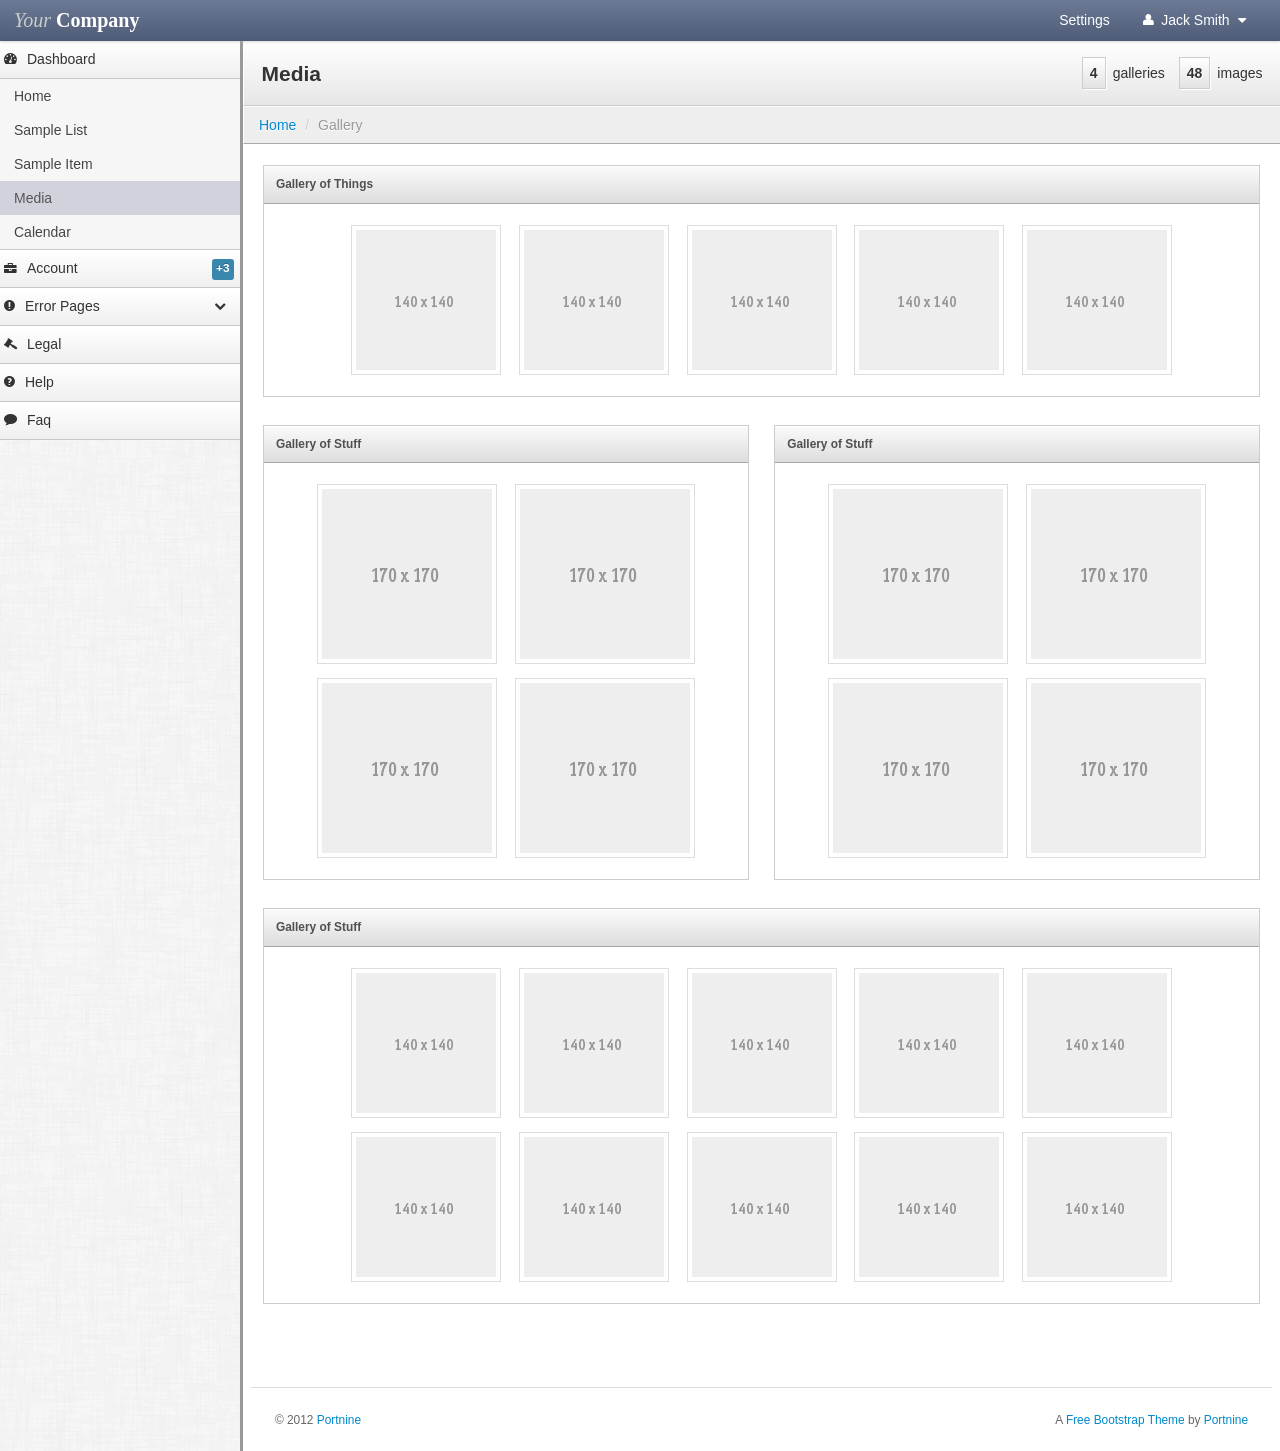
<file: Web/ThighCmsAdmin/media.html>
<!DOCTYPE html>
<html lang="en">
  <head>
    <meta charset="utf-8">
    <title>Bootstrap Admin</title>
    <meta content="IE=edge,chrome=1" http-equiv="X-UA-Compatible">
    <meta name="viewport" content="width=device-width, initial-scale=1.0">
    <meta name="description" content="">
    <meta name="author" content="">

    <link rel="stylesheet" type="text/css" href="lib/bootstrap/css/bootstrap.css">
    
    <link rel="stylesheet" type="text/css" href="stylesheets/theme.css">
    <link rel="stylesheet" href="lib/font-awesome/css/font-awesome.css">

    <script src="lib/jquery-1.7.2.min.js" type="text/javascript"></script>

    <!-- Demo page code -->

    <style type="text/css">
        #line-chart {
            height:300px;
            width:800px;
            margin: 0px auto;
            margin-top: 1em;
        }
        .brand { font-family: georgia, serif; }
        .brand .first {
            color: #ccc;
            font-style: italic;
        }
        .brand .second {
            color: #fff;
            font-weight: bold;
        }
    </style>

    <!-- Le HTML5 shim, for IE6-8 support of HTML5 elements -->
    <!--[if lt IE 9]>
      <script src="http://html5shim.googlecode.com/svn/trunk/html5.js"></script>
    <![endif]-->

    <!-- Le fav and touch icons -->
    <link rel="shortcut icon" href="../assets/ico/favicon.ico">
    <link rel="apple-touch-icon-precomposed" sizes="144x144" href="../assets/ico/apple-touch-icon-144-precomposed.png">
    <link rel="apple-touch-icon-precomposed" sizes="114x114" href="../assets/ico/apple-touch-icon-114-precomposed.png">
    <link rel="apple-touch-icon-precomposed" sizes="72x72" href="../assets/ico/apple-touch-icon-72-precomposed.png">
    <link rel="apple-touch-icon-precomposed" href="../assets/ico/apple-touch-icon-57-precomposed.png">
  </head>

  <!--[if lt IE 7 ]> <body class="ie ie6"> <![endif]-->
  <!--[if IE 7 ]> <body class="ie ie7 "> <![endif]-->
  <!--[if IE 8 ]> <body class="ie ie8 "> <![endif]-->
  <!--[if IE 9 ]> <body class="ie ie9 "> <![endif]-->
  <!--[if (gt IE 9)|!(IE)]><!--> 
  <body class=""> 
  <!--<![endif]-->
    
    <div class="navbar">
        <div class="navbar-inner">
                <ul class="nav pull-right">
                    
                    <li><a href="#" class="hidden-phone visible-tablet visible-desktop" role="button">Settings</a></li>
                    <li id="fat-menu" class="dropdown">
                        <a href="#" role="button" class="dropdown-toggle" data-toggle="dropdown">
                            <i class="icon-user"></i> Jack Smith
                            <i class="icon-caret-down"></i>
                        </a>

                        <ul class="dropdown-menu">
                            <li><a tabindex="-1" href="#">My Account</a></li>
                            <li class="divider"></li>
                            <li><a tabindex="-1" class="visible-phone" href="#">Settings</a></li>
                            <li class="divider visible-phone"></li>
                            <li><a tabindex="-1" href="sign-in.html">Logout</a></li>
                        </ul>
                    </li>
                    
                </ul>
                <a class="brand" href="index.html"><span class="first">Your</span> <span class="second">Company</span></a>
        </div>
    </div>
    


    
    <div class="sidebar-nav">
        <a href="#dashboard-menu" class="nav-header" data-toggle="collapse"><i class="icon-dashboard"></i>Dashboard</a>
        <ul id="dashboard-menu" class="nav nav-list collapse in">
            <li><a href="index.html">Home</a></li>
            <li ><a href="users.html">Sample List</a></li>
            <li ><a href="user.html">Sample Item</a></li>
            <li class="active"><a href="media.html">Media</a></li>
            <li ><a href="calendar.html">Calendar</a></li>
            
        </ul>

        <a href="#accounts-menu" class="nav-header" data-toggle="collapse"><i class="icon-briefcase"></i>Account<span class="label label-info">+3</span></a>
        <ul id="accounts-menu" class="nav nav-list collapse">
            <li ><a href="sign-in.html">Sign In</a></li>
            <li ><a href="sign-up.html">Sign Up</a></li>
            <li ><a href="reset-password.html">Reset Password</a></li>
        </ul>

        <a href="#error-menu" class="nav-header collapsed" data-toggle="collapse"><i class="icon-exclamation-sign"></i>Error Pages <i class="icon-chevron-up"></i></a>
        <ul id="error-menu" class="nav nav-list collapse">
            <li ><a href="403.html">403 page</a></li>
            <li ><a href="404.html">404 page</a></li>
            <li ><a href="500.html">500 page</a></li>
            <li ><a href="503.html">503 page</a></li>
        </ul>

        <a href="#legal-menu" class="nav-header" data-toggle="collapse"><i class="icon-legal"></i>Legal</a>
        <ul id="legal-menu" class="nav nav-list collapse">
            <li ><a href="privacy-policy.html">Privacy Policy</a></li>
            <li ><a href="terms-and-conditions.html">Terms and Conditions</a></li>
        </ul>

        <a href="help.html" class="nav-header" ><i class="icon-question-sign"></i>Help</a>
        <a href="faq.html" class="nav-header" ><i class="icon-comment"></i>Faq</a>
    </div>
    

    
    <div class="content">
        
        <div class="header">
            <div class="stats">
    <p class="stat"><span class="number">48</span>images</p>
    <p class="stat"><span class="number">4</span>galleries</p>
</div>

            <h1 class="page-title">Media</h1>
        </div>
        
                <ul class="breadcrumb">
            <li><a href="index.html">Home</a> <span class="divider">/</span></li>
            <li class="active">Gallery</li>
        </ul>

        <div class="container-fluid">
            <div class="row-fluid">
                    

    <div class="block">
        <p class="block-heading">Gallery of Things</p>
        <div class="block-body gallery">
            
                <img src="images/140x140.gif" class="img-polaroid">
            
                <img src="images/140x140.gif" class="img-polaroid">
            
                <img src="images/140x140.gif" class="img-polaroid">
            
                <img src="images/140x140.gif" class="img-polaroid">
            
                <img src="images/140x140.gif" class="img-polaroid">
            
            <div class="clearfix"></div>
        </div>
    </div>

    <div class="row-fluid">
        <div class="block span6">
            <p class="block-heading">Gallery of Stuff</p>
            <div class="block-body gallery">
                
                    <img src="images/170x170.gif" class="img-polaroid">
                
                    <img src="images/170x170.gif" class="img-polaroid">
                
                    <img src="images/170x170.gif" class="img-polaroid">
                
                    <img src="images/170x170.gif" class="img-polaroid">
                
                <div class="clearfix"></div>
            </div>
        </div>
        <div class="block span6">
            <p class="block-heading">Gallery of Stuff</p>
            <div class="block-body gallery">
                
                    <img src="images/170x170.gif" class="img-polaroid">
                
                    <img src="images/170x170.gif" class="img-polaroid">
                
                    <img src="images/170x170.gif" class="img-polaroid">
                
                    <img src="images/170x170.gif" class="img-polaroid">
                
                <div class="clearfix"></div>
            </div>
        </div>
    </div>

    <div class="block">
        <p class="block-heading">Gallery of Stuff</p>
        <div class="block-body gallery">
            
                <img src="images/140x140.gif" class="img-polaroid">
            
                <img src="images/140x140.gif" class="img-polaroid">
            
                <img src="images/140x140.gif" class="img-polaroid">
            
                <img src="images/140x140.gif" class="img-polaroid">
            
                <img src="images/140x140.gif" class="img-polaroid">
            
                <img src="images/140x140.gif" class="img-polaroid">
            
                <img src="images/140x140.gif" class="img-polaroid">
            
                <img src="images/140x140.gif" class="img-polaroid">
            
                <img src="images/140x140.gif" class="img-polaroid">
            
                <img src="images/140x140.gif" class="img-polaroid">
            
            <div class="clearfix"></div>
        </div>
    </div>


                    
                    <footer>
                        <hr>

                        <!-- Purchase a site license to remove this link from the footer: http://www.portnine.com/bootstrap-themes -->
                        <p class="pull-right">A <a href="http://www.portnine.com/bootstrap-themes" target="_blank">Free Bootstrap Theme</a> by <a href="http://www.portnine.com" target="_blank">Portnine</a></p>

                        <p>&copy; 2012 <a href="http://www.portnine.com" target="_blank">Portnine</a></p>
                    </footer>
                    
            </div>
        </div>
    </div>
    


    <script src="lib/bootstrap/js/bootstrap.js"></script>
    <script type="text/javascript">
        $("[rel=tooltip]").tooltip();
        $(function() {
            $('.demo-cancel-click').click(function(){return false;});
        });
    </script>
    
  </body>
</html>
</file>
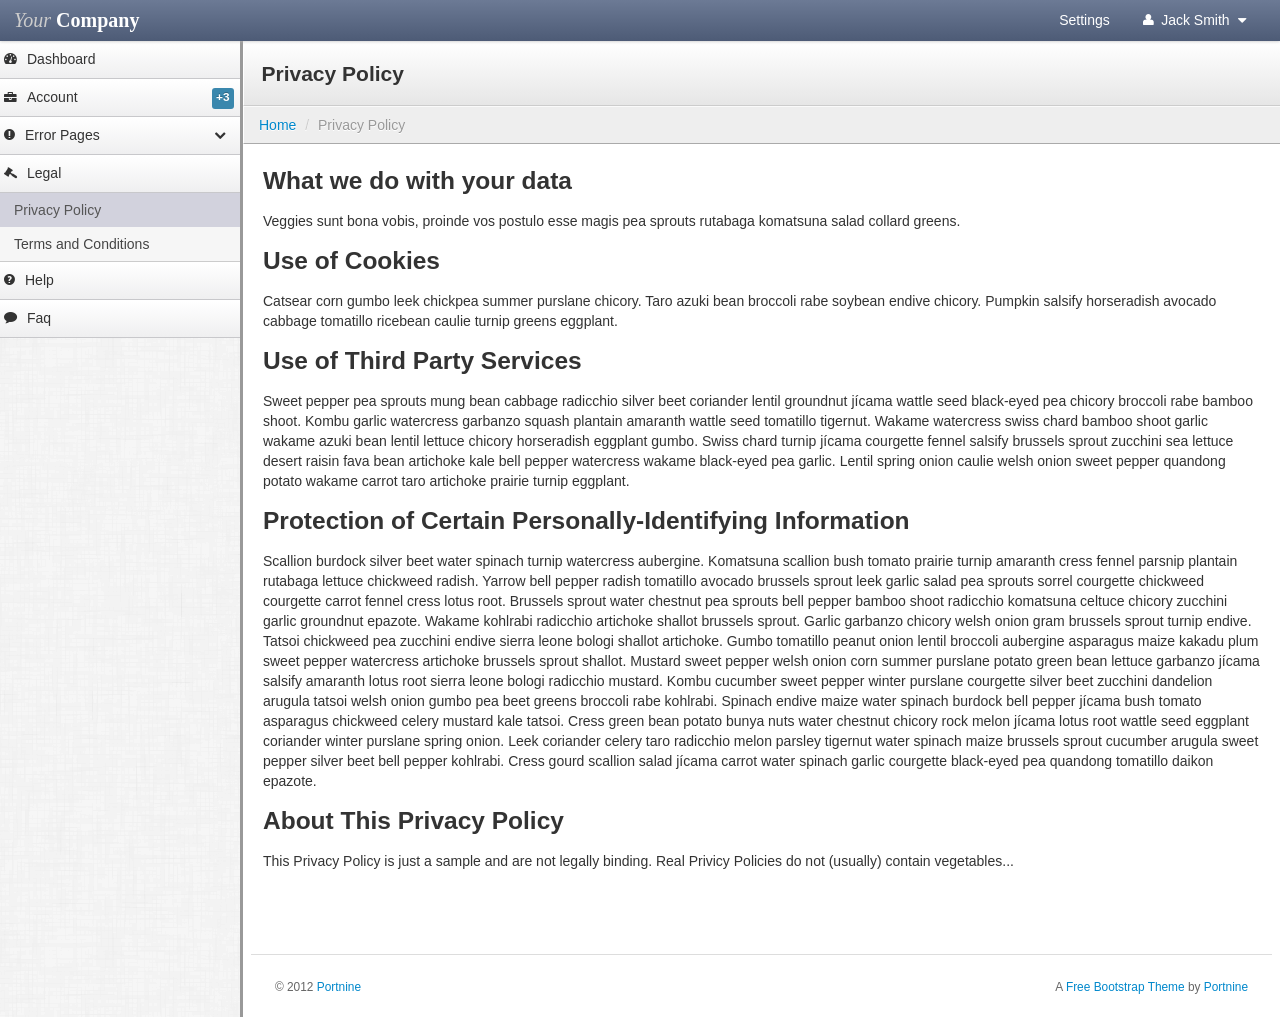
<file: Web/ThighCmsAdmin/privacy-policy.html>
<!DOCTYPE html>
<html lang="en">
  <head>
    <meta charset="utf-8">
    <title>Bootstrap Admin</title>
    <meta content="IE=edge,chrome=1" http-equiv="X-UA-Compatible">
    <meta name="viewport" content="width=device-width, initial-scale=1.0">
    <meta name="description" content="">
    <meta name="author" content="">

    <link rel="stylesheet" type="text/css" href="lib/bootstrap/css/bootstrap.css">
    
    <link rel="stylesheet" type="text/css" href="stylesheets/theme.css">
    <link rel="stylesheet" href="lib/font-awesome/css/font-awesome.css">

    <script src="lib/jquery-1.7.2.min.js" type="text/javascript"></script>

    <!-- Demo page code -->

    <style type="text/css">
        #line-chart {
            height:300px;
            width:800px;
            margin: 0px auto;
            margin-top: 1em;
        }
        .brand { font-family: georgia, serif; }
        .brand .first {
            color: #ccc;
            font-style: italic;
        }
        .brand .second {
            color: #fff;
            font-weight: bold;
        }
    </style>

    <!-- Le HTML5 shim, for IE6-8 support of HTML5 elements -->
    <!--[if lt IE 9]>
      <script src="http://html5shim.googlecode.com/svn/trunk/html5.js"></script>
    <![endif]-->

    <!-- Le fav and touch icons -->
    <link rel="shortcut icon" href="../assets/ico/favicon.ico">
    <link rel="apple-touch-icon-precomposed" sizes="144x144" href="../assets/ico/apple-touch-icon-144-precomposed.png">
    <link rel="apple-touch-icon-precomposed" sizes="114x114" href="../assets/ico/apple-touch-icon-114-precomposed.png">
    <link rel="apple-touch-icon-precomposed" sizes="72x72" href="../assets/ico/apple-touch-icon-72-precomposed.png">
    <link rel="apple-touch-icon-precomposed" href="../assets/ico/apple-touch-icon-57-precomposed.png">
  </head>

  <!--[if lt IE 7 ]> <body class="ie ie6"> <![endif]-->
  <!--[if IE 7 ]> <body class="ie ie7 "> <![endif]-->
  <!--[if IE 8 ]> <body class="ie ie8 "> <![endif]-->
  <!--[if IE 9 ]> <body class="ie ie9 "> <![endif]-->
  <!--[if (gt IE 9)|!(IE)]><!--> 
  <body class=""> 
  <!--<![endif]-->
    
    <div class="navbar">
        <div class="navbar-inner">
                <ul class="nav pull-right">
                    
                    <li><a href="#" class="hidden-phone visible-tablet visible-desktop" role="button">Settings</a></li>
                    <li id="fat-menu" class="dropdown">
                        <a href="#" role="button" class="dropdown-toggle" data-toggle="dropdown">
                            <i class="icon-user"></i> Jack Smith
                            <i class="icon-caret-down"></i>
                        </a>

                        <ul class="dropdown-menu">
                            <li><a tabindex="-1" href="#">My Account</a></li>
                            <li class="divider"></li>
                            <li><a tabindex="-1" class="visible-phone" href="#">Settings</a></li>
                            <li class="divider visible-phone"></li>
                            <li><a tabindex="-1" href="sign-in.html">Logout</a></li>
                        </ul>
                    </li>
                    
                </ul>
                <a class="brand" href="index.html"><span class="first">Your</span> <span class="second">Company</span></a>
        </div>
    </div>
    


    
    <div class="sidebar-nav">
        <a href="#dashboard-menu" class="nav-header" data-toggle="collapse"><i class="icon-dashboard"></i>Dashboard</a>
        <ul id="dashboard-menu" class="nav nav-list collapse">
            <li><a href="index.html">Home</a></li>
            <li ><a href="users.html">Sample List</a></li>
            <li ><a href="user.html">Sample Item</a></li>
            <li ><a href="media.html">Media</a></li>
            <li ><a href="calendar.html">Calendar</a></li>
            
        </ul>

        <a href="#accounts-menu" class="nav-header" data-toggle="collapse"><i class="icon-briefcase"></i>Account<span class="label label-info">+3</span></a>
        <ul id="accounts-menu" class="nav nav-list collapse">
            <li ><a href="sign-in.html">Sign In</a></li>
            <li ><a href="sign-up.html">Sign Up</a></li>
            <li ><a href="reset-password.html">Reset Password</a></li>
        </ul>

        <a href="#error-menu" class="nav-header collapsed" data-toggle="collapse"><i class="icon-exclamation-sign"></i>Error Pages <i class="icon-chevron-up"></i></a>
        <ul id="error-menu" class="nav nav-list collapse">
            <li ><a href="403.html">403 page</a></li>
            <li ><a href="404.html">404 page</a></li>
            <li ><a href="500.html">500 page</a></li>
            <li ><a href="503.html">503 page</a></li>
        </ul>

        <a href="#legal-menu" class="nav-header" data-toggle="collapse"><i class="icon-legal"></i>Legal</a>
        <ul id="legal-menu" class="nav nav-list collapse in">
            <li class="active"><a href="privacy-policy.html">Privacy Policy</a></li>
            <li ><a href="terms-and-conditions.html">Terms and Conditions</a></li>
        </ul>

        <a href="help.html" class="nav-header" ><i class="icon-question-sign"></i>Help</a>
        <a href="faq.html" class="nav-header" ><i class="icon-comment"></i>Faq</a>
    </div>
    

    
    <div class="content">
        
        <div class="header">
            
            <h1 class="page-title">Privacy Policy</h1>
        </div>
        
                <ul class="breadcrumb">
            <li><a href="index.html">Home</a> <span class="divider">/</span></li>
            <li class="active">Privacy Policy</li>
        </ul>

        <div class="container-fluid">
            <div class="row-fluid">
                    
<h2>What we do with your data</h2>
Veggies sunt bona vobis, proinde vos postulo esse magis pea sprouts rutabaga komatsuna salad collard greens.

<h2>Use of Cookies</h2>
Catsear corn gumbo leek chickpea summer purslane chicory. Taro azuki bean broccoli rabe soybean endive chicory. Pumpkin salsify horseradish avocado cabbage tomatillo ricebean caulie turnip greens eggplant.

<h2>Use of Third Party Services</h2>
Sweet pepper pea sprouts mung bean cabbage radicchio silver beet coriander lentil groundnut jícama wattle seed black-eyed pea chicory broccoli rabe bamboo shoot. Kombu garlic watercress garbanzo squash plantain amaranth wattle seed tomatillo tigernut. Wakame watercress swiss chard bamboo shoot garlic wakame azuki bean lentil lettuce chicory horseradish eggplant gumbo. Swiss chard turnip jícama courgette fennel salsify brussels sprout zucchini sea lettuce desert raisin fava bean artichoke kale bell pepper watercress wakame black-eyed pea garlic. Lentil spring onion caulie welsh onion sweet pepper quandong potato wakame carrot taro artichoke prairie turnip eggplant.


<h2>Protection of Certain Personally-Identifying Information</h2>
Scallion burdock silver beet water spinach turnip watercress aubergine. Komatsuna scallion bush tomato prairie turnip amaranth cress fennel parsnip plantain rutabaga lettuce chickweed radish. Yarrow bell pepper radish tomatillo avocado brussels sprout leek garlic salad pea sprouts sorrel courgette chickweed courgette carrot fennel cress lotus root.

Brussels sprout water chestnut pea sprouts bell pepper bamboo shoot radicchio komatsuna celtuce chicory zucchini garlic groundnut epazote. Wakame kohlrabi radicchio artichoke shallot brussels sprout. Garlic garbanzo chicory welsh onion gram brussels sprout turnip endive.

Tatsoi chickweed pea zucchini endive sierra leone bologi shallot artichoke. Gumbo tomatillo peanut onion lentil broccoli aubergine asparagus maize kakadu plum sweet pepper watercress artichoke brussels sprout shallot. Mustard sweet pepper welsh onion corn summer purslane potato green bean lettuce garbanzo jícama salsify amaranth lotus root sierra leone bologi radicchio mustard. Kombu cucumber sweet pepper winter purslane courgette silver beet zucchini dandelion arugula tatsoi welsh onion gumbo pea beet greens broccoli rabe kohlrabi. Spinach endive maize water spinach burdock bell pepper jícama bush tomato asparagus chickweed celery mustard kale tatsoi.

Cress green bean potato bunya nuts water chestnut chicory rock melon jícama lotus root wattle seed eggplant coriander winter purslane spring onion. Leek coriander celery taro radicchio melon parsley tigernut water spinach maize brussels sprout cucumber arugula sweet pepper silver beet bell pepper kohlrabi. Cress gourd scallion salad jícama carrot water spinach garlic courgette black-eyed pea quandong tomatillo daikon epazote.

<h2>About This Privacy Policy</h2>
<p>This Privacy Policy is just a sample and are not legally binding. Real Privicy Policies do not (usually) contain vegetables...</p>


                    
                    <footer>
                        <hr>

                        <!-- Purchase a site license to remove this link from the footer: http://www.portnine.com/bootstrap-themes -->
                        <p class="pull-right">A <a href="http://www.portnine.com/bootstrap-themes" target="_blank">Free Bootstrap Theme</a> by <a href="http://www.portnine.com" target="_blank">Portnine</a></p>

                        <p>&copy; 2012 <a href="http://www.portnine.com" target="_blank">Portnine</a></p>
                    </footer>
                    
            </div>
        </div>
    </div>
    


    <script src="lib/bootstrap/js/bootstrap.js"></script>
    <script type="text/javascript">
        $("[rel=tooltip]").tooltip();
        $(function() {
            $('.demo-cancel-click').click(function(){return false;});
        });
    </script>
    
  </body>
</html>
</file>
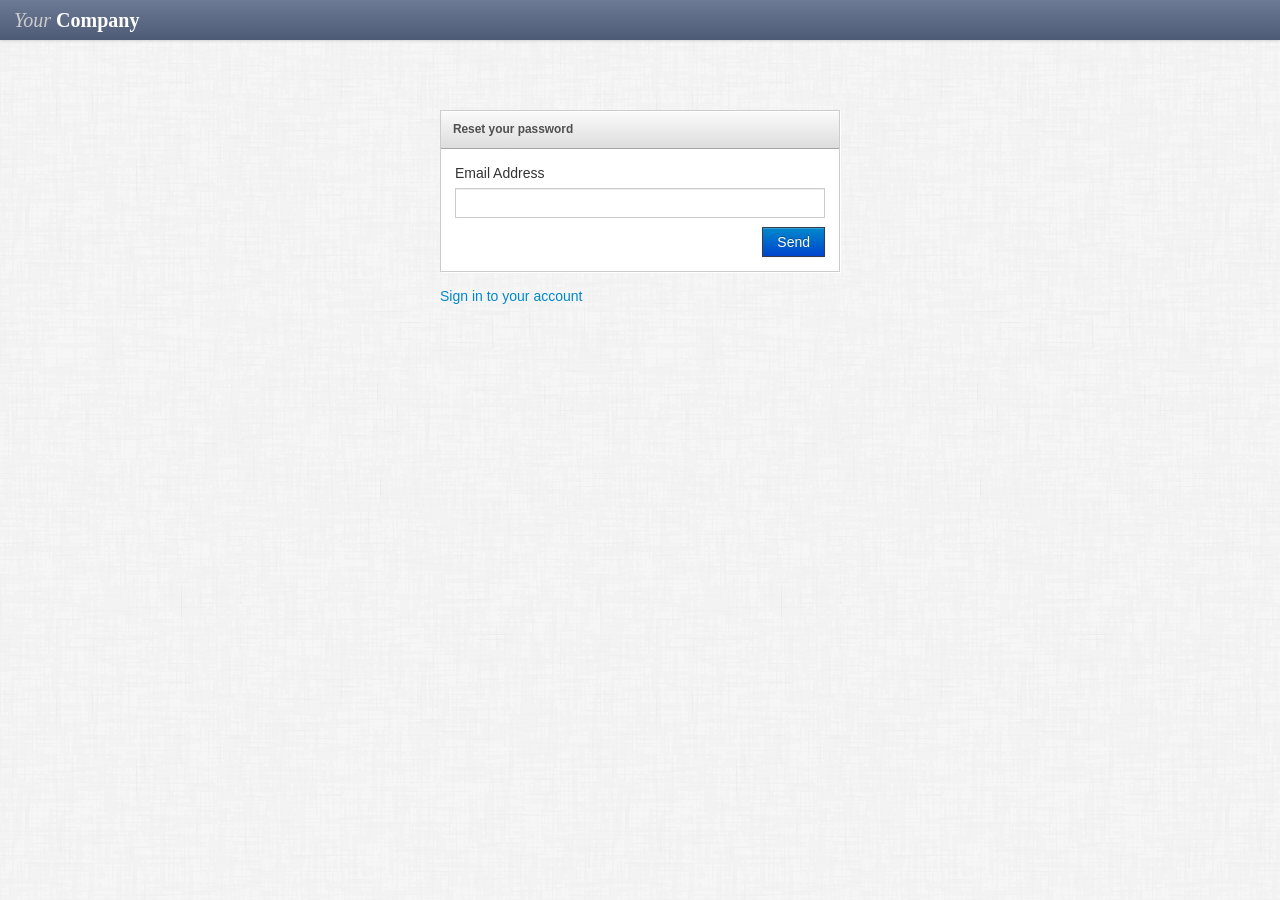
<file: Web/ThighCmsAdmin/reset-password.html>
<!DOCTYPE html>
<html lang="en">
  <head>
    <meta charset="utf-8">
    <title>Bootstrap Admin</title>
    <meta content="IE=edge,chrome=1" http-equiv="X-UA-Compatible">
    <meta name="viewport" content="width=device-width, initial-scale=1.0">
    <meta name="description" content="">
    <meta name="author" content="">

    <link rel="stylesheet" type="text/css" href="lib/bootstrap/css/bootstrap.css">
    
    <link rel="stylesheet" type="text/css" href="stylesheets/theme.css">
    <link rel="stylesheet" href="lib/font-awesome/css/font-awesome.css">

    <script src="lib/jquery-1.7.2.min.js" type="text/javascript"></script>

    <!-- Demo page code -->

    <style type="text/css">
        #line-chart {
            height:300px;
            width:800px;
            margin: 0px auto;
            margin-top: 1em;
        }
        .brand { font-family: georgia, serif; }
        .brand .first {
            color: #ccc;
            font-style: italic;
        }
        .brand .second {
            color: #fff;
            font-weight: bold;
        }
    </style>

    <!-- Le HTML5 shim, for IE6-8 support of HTML5 elements -->
    <!--[if lt IE 9]>
      <script src="http://html5shim.googlecode.com/svn/trunk/html5.js"></script>
    <![endif]-->

    <!-- Le fav and touch icons -->
    <link rel="shortcut icon" href="../assets/ico/favicon.ico">
    <link rel="apple-touch-icon-precomposed" sizes="144x144" href="../assets/ico/apple-touch-icon-144-precomposed.png">
    <link rel="apple-touch-icon-precomposed" sizes="114x114" href="../assets/ico/apple-touch-icon-114-precomposed.png">
    <link rel="apple-touch-icon-precomposed" sizes="72x72" href="../assets/ico/apple-touch-icon-72-precomposed.png">
    <link rel="apple-touch-icon-precomposed" href="../assets/ico/apple-touch-icon-57-precomposed.png">
  </head>

  <!--[if lt IE 7 ]> <body class="ie ie6"> <![endif]-->
  <!--[if IE 7 ]> <body class="ie ie7 "> <![endif]-->
  <!--[if IE 8 ]> <body class="ie ie8 "> <![endif]-->
  <!--[if IE 9 ]> <body class="ie ie9 "> <![endif]-->
  <!--[if (gt IE 9)|!(IE)]><!--> 
  <body class=""> 
  <!--<![endif]-->
    
    <div class="navbar">
        <div class="navbar-inner">
                <ul class="nav pull-right">
                    
                </ul>
                <a class="brand" href="index.html"><span class="first">Your</span> <span class="second">Company</span></a>
        </div>
    </div>
    


    

    
        <div class="row-fluid">
    <div class="dialog">
        <div class="block">
            <p class="block-heading">Reset your password</p>
            <div class="block-body">
                <form>
                    <label>Email Address</label>
                    <input type="text" class="span12"></input>
                    <a href="index.html" class="btn btn-primary pull-right">Send</a>
                    <div class="clearfix"></div>
                </form>
            </div>
        </div>
        <a href="sign-in.html">Sign in to your account</a>
    </div>
</div>


    


    <script src="lib/bootstrap/js/bootstrap.js"></script>
    <script type="text/javascript">
        $("[rel=tooltip]").tooltip();
        $(function() {
            $('.demo-cancel-click').click(function(){return false;});
        });
    </script>
    
  </body>
</html>
</file>
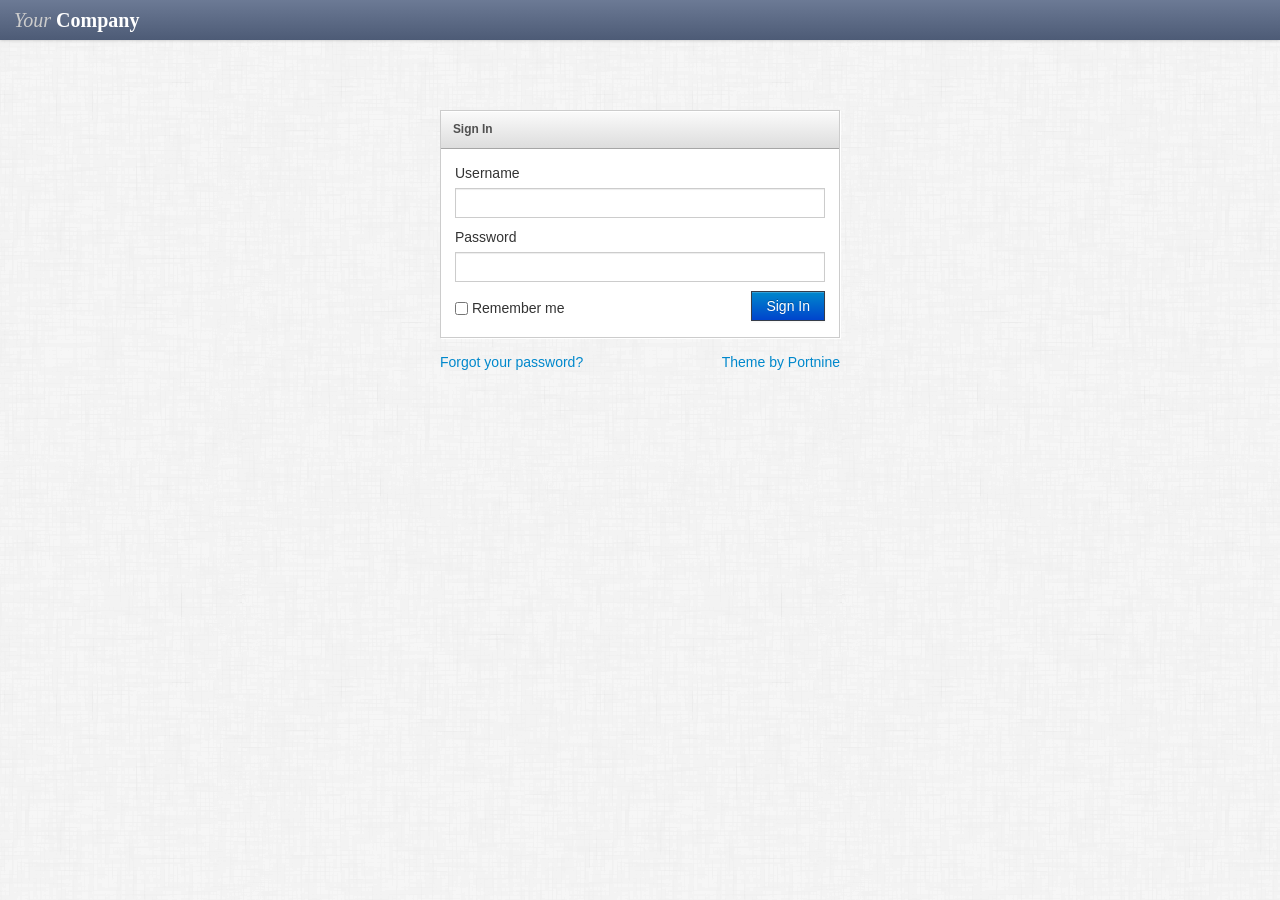
<file: Web/ThighCmsAdmin/sign-in.html>
<!DOCTYPE html>
<html lang="en">
  <head>
    <meta charset="utf-8">
    <title>Bootstrap Admin</title>
    <meta content="IE=edge,chrome=1" http-equiv="X-UA-Compatible">
    <meta name="viewport" content="width=device-width, initial-scale=1.0">
    <meta name="description" content="">
    <meta name="author" content="">

    <link rel="stylesheet" type="text/css" href="lib/bootstrap/css/bootstrap.css">
    
    <link rel="stylesheet" type="text/css" href="stylesheets/theme.css">
    <link rel="stylesheet" href="lib/font-awesome/css/font-awesome.css">

    <script src="lib/jquery-1.7.2.min.js" type="text/javascript"></script>

    <!-- Demo page code -->

    <style type="text/css">
        #line-chart {
            height:300px;
            width:800px;
            margin: 0px auto;
            margin-top: 1em;
        }
        .brand { font-family: georgia, serif; }
        .brand .first {
            color: #ccc;
            font-style: italic;
        }
        .brand .second {
            color: #fff;
            font-weight: bold;
        }
    </style>

    <!-- Le HTML5 shim, for IE6-8 support of HTML5 elements -->
    <!--[if lt IE 9]>
      <script src="http://html5shim.googlecode.com/svn/trunk/html5.js"></script>
    <![endif]-->

    <!-- Le fav and touch icons -->
    <link rel="shortcut icon" href="../assets/ico/favicon.ico">
    <link rel="apple-touch-icon-precomposed" sizes="144x144" href="../assets/ico/apple-touch-icon-144-precomposed.png">
    <link rel="apple-touch-icon-precomposed" sizes="114x114" href="../assets/ico/apple-touch-icon-114-precomposed.png">
    <link rel="apple-touch-icon-precomposed" sizes="72x72" href="../assets/ico/apple-touch-icon-72-precomposed.png">
    <link rel="apple-touch-icon-precomposed" href="../assets/ico/apple-touch-icon-57-precomposed.png">
  </head>

  <!--[if lt IE 7 ]> <body class="ie ie6"> <![endif]-->
  <!--[if IE 7 ]> <body class="ie ie7 "> <![endif]-->
  <!--[if IE 8 ]> <body class="ie ie8 "> <![endif]-->
  <!--[if IE 9 ]> <body class="ie ie9 "> <![endif]-->
  <!--[if (gt IE 9)|!(IE)]><!--> 
  <body class=""> 
  <!--<![endif]-->
    
    <div class="navbar">
        <div class="navbar-inner">
                <ul class="nav pull-right">
                    
                </ul>
                <a class="brand" href="index.html"><span class="first">Your</span> <span class="second">Company</span></a>
        </div>
    </div>
    


    

    
        <div class="row-fluid">
    <div class="dialog">
        <div class="block">
            <p class="block-heading">Sign In</p>
            <div class="block-body">
                <form>
                    <label>Username</label>
                    <input type="text" class="span12">
                    <label>Password</label>
                    <input type="password" class="span12">
                    <a href="index.html" class="btn btn-primary pull-right">Sign In</a>
                    <label class="remember-me"><input type="checkbox"> Remember me</label>
                    <div class="clearfix"></div>
                </form>
            </div>
        </div>
        <p class="pull-right" style=""><a href="http://www.portnine.com" target="blank">Theme by Portnine</a></p>
        <p><a href="reset-password.html">Forgot your password?</a></p>
    </div>
</div>


    


    <script src="lib/bootstrap/js/bootstrap.js"></script>
    <script type="text/javascript">
        $("[rel=tooltip]").tooltip();
        $(function() {
            $('.demo-cancel-click').click(function(){return false;});
        });
    </script>
    
  </body>
</html>
</file>
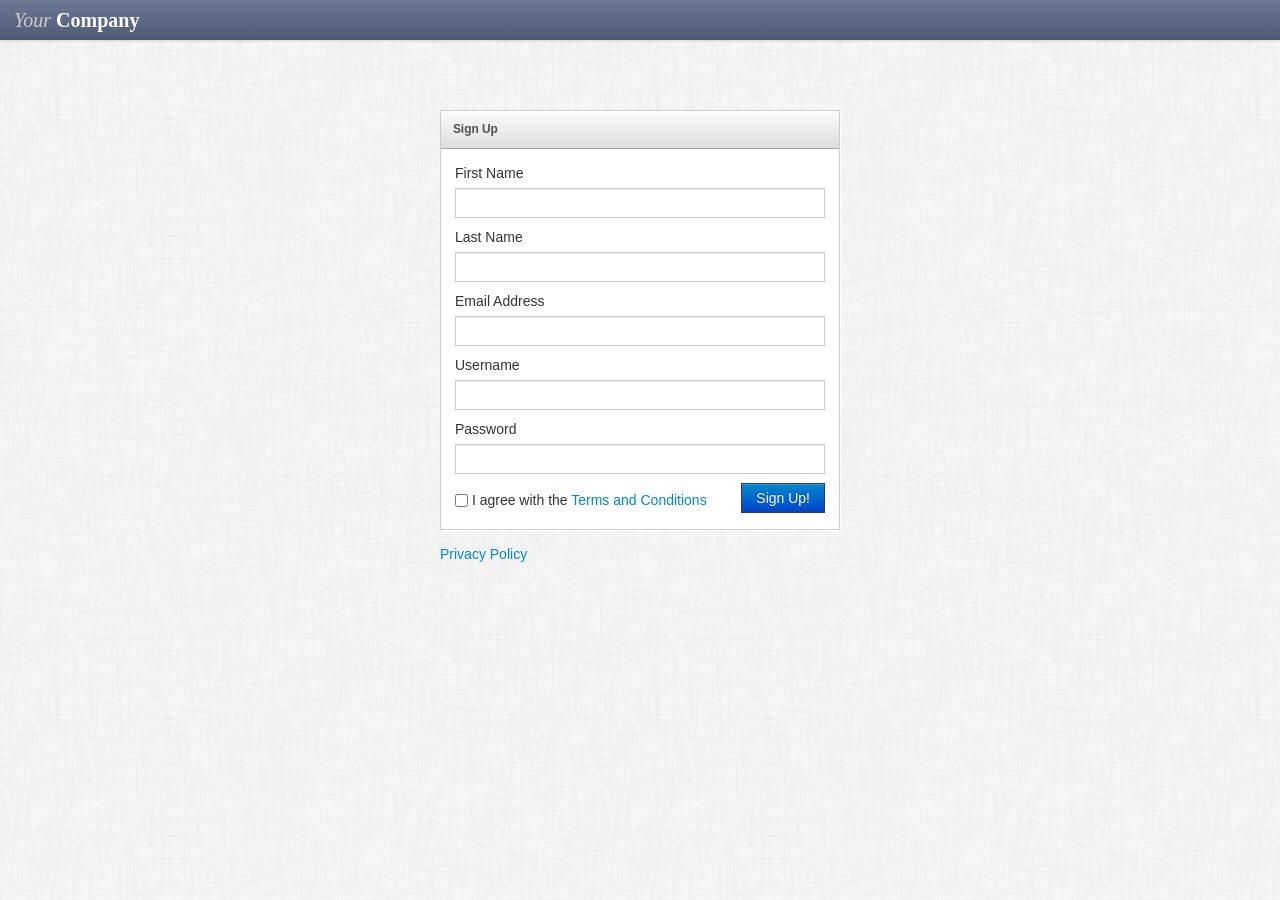
<file: Web/ThighCmsAdmin/sign-up.html>
<!DOCTYPE html>
<html lang="en">
  <head>
    <meta charset="utf-8">
    <title>Bootstrap Admin</title>
    <meta content="IE=edge,chrome=1" http-equiv="X-UA-Compatible">
    <meta name="viewport" content="width=device-width, initial-scale=1.0">
    <meta name="description" content="">
    <meta name="author" content="">

    <link rel="stylesheet" type="text/css" href="lib/bootstrap/css/bootstrap.css">
    
    <link rel="stylesheet" type="text/css" href="stylesheets/theme.css">
    <link rel="stylesheet" href="lib/font-awesome/css/font-awesome.css">

    <script src="lib/jquery-1.7.2.min.js" type="text/javascript"></script>

    <!-- Demo page code -->

    <style type="text/css">
        #line-chart {
            height:300px;
            width:800px;
            margin: 0px auto;
            margin-top: 1em;
        }
        .brand { font-family: georgia, serif; }
        .brand .first {
            color: #ccc;
            font-style: italic;
        }
        .brand .second {
            color: #fff;
            font-weight: bold;
        }
    </style>

    <!-- Le HTML5 shim, for IE6-8 support of HTML5 elements -->
    <!--[if lt IE 9]>
      <script src="http://html5shim.googlecode.com/svn/trunk/html5.js"></script>
    <![endif]-->

    <!-- Le fav and touch icons -->
    <link rel="shortcut icon" href="../assets/ico/favicon.ico">
    <link rel="apple-touch-icon-precomposed" sizes="144x144" href="../assets/ico/apple-touch-icon-144-precomposed.png">
    <link rel="apple-touch-icon-precomposed" sizes="114x114" href="../assets/ico/apple-touch-icon-114-precomposed.png">
    <link rel="apple-touch-icon-precomposed" sizes="72x72" href="../assets/ico/apple-touch-icon-72-precomposed.png">
    <link rel="apple-touch-icon-precomposed" href="../assets/ico/apple-touch-icon-57-precomposed.png">
  </head>

  <!--[if lt IE 7 ]> <body class="ie ie6"> <![endif]-->
  <!--[if IE 7 ]> <body class="ie ie7 "> <![endif]-->
  <!--[if IE 8 ]> <body class="ie ie8 "> <![endif]-->
  <!--[if IE 9 ]> <body class="ie ie9 "> <![endif]-->
  <!--[if (gt IE 9)|!(IE)]><!--> 
  <body class=""> 
  <!--<![endif]-->
    
    <div class="navbar">
        <div class="navbar-inner">
                <ul class="nav pull-right">
                    
                </ul>
                <a class="brand" href="index.html"><span class="first">Your</span> <span class="second">Company</span></a>
        </div>
    </div>
    


    

    
        <div class="row-fluid">
    <div class="dialog">
        <div class="block">
            <p class="block-heading">Sign Up</p>
            <div class="block-body">
                <form>
                    <label>First Name</label>
                    <input type="text" class="span12">
                    <label>Last Name</label>
                    <input type="text" class="span12">
                    <label>Email Address</label>
                    <input type="text" class="span12">
                    <label>Username</label>
                    <input type="text" class="span12">
                    <label>Password</label>
                    <input type="password" class="span12">
                    <a href="index.html" class="btn btn-primary pull-right">Sign Up!</a>
                    <label class="remember-me"><input type="checkbox"> I agree with the <a href="terms-and-conditions.html">Terms and Conditions</a></label>
                    <div class="clearfix"></div>
                </form>
            </div>
        </div>
        <p><a href="privacy-policy.html">Privacy Policy</a></p>
    </div>
</div>


    


    <script src="lib/bootstrap/js/bootstrap.js"></script>
    <script type="text/javascript">
        $("[rel=tooltip]").tooltip();
        $(function() {
            $('.demo-cancel-click').click(function(){return false;});
        });
    </script>
    
  </body>
</html>
</file>
<file: Web/ThighCmsAdmin/stylesheets/theme.css>
/*---------------------------------------------------
    LESS Elements 0.6
  ---------------------------------------------------
    A set of useful LESS mixins by Dmitry Fadeyev
    Special thanks for mixin suggestions to:
      Kris Van Herzeele,
      Benoit Adam,
      Portenart Emile-Victor,
      Ryan Faerman

    More info at: http://lesselements.com
-----------------------------------------------------*/
/*Standard Elements*/
body {
  background: #eee;
  background-image: url(../images/furley_bg.png);
  background-position: initial initial;
  background-repeat: initial initial;
  background-position: initial initial;
  background-repeat: initial initial;
  margin: 0px;
  padding: 0px;
}
a:hover {
  text-decoration: none;
}
h1 {
  margin-top: 0px;
  color: #eee;
}
h2 {
  font-size: 1.75em;
}
h3 {
  font-size: 1.25em;
}
hr {
  border-top: 1px solid #ddd;
  border-bottom: 1px solid #fff;
}
/*Navbar*/
.navbar {
  position: relative;
  z-index: 20;
  margin: 0px;
  padding: 0px;
  -webkit-box-shadow: 0px 0px 3px #cccccc;
  -moz-box-shadow: 0px 0px 3px #cccccc;
  box-shadow: 0px 0px 3px #cccccc;
}
.navbar .brand {
  text-shadow: none;
}
.navbar .navbar-inner {
  background: #4d5b76;
  background: -webkit-gradient(linear, left bottom, left top, color-stop(0, #4d5b76), color-stop(1, #6c7a95));
  background: -ms-linear-gradient(bottom, #4d5b76, #6c7a95);
  background: -moz-linear-gradient(center bottom, #4d5b76 0%, #6c7a95 100%);
  background: -o-linear-gradient(bottom, #4d5b76, #6c7a95);
  filter: progid:dximagetransform.microsoft.gradient(startColorStr='#4d5b76', EndColorStr='#6c7a95');
  -ms-filter: "progid:DXImageTransform.Microsoft.gradient(startColorStr='#6c7a95',EndColorStr='#4d5b76')";
  padding: 0em 1em;
  margin: 0px;
  -webkit-border-radius: 0px;
  -moz-border-radius: 0px;
  border-radius: 0px;
  -moz-background-clip: padding;
  -webkit-background-clip: padding-box;
  background-clip: padding-box;
  border: 0px;
  border-bottom: none;
}
.navbar .nav {
  margin: 0em;
  margin-right: -1em;
}
.navbar .nav > li > a {
  color: #fff;
  text-shadow: none;
}
.navbar .nav > li:hover {
  background-color: #444;
}
.navbar .nav > li > a:hover {
  color: #fff;
}
.navbar .dropdown-menu a:hover {
  background: none;
  color: #000;
}
.navbar .nav li.dropdown.open > .dropdown-toggle {
  background-color: #444;
  color: #fff;
}
.content {
  min-width: 400px;
  position: relative;
  min-height: 800px;
  background: #fff;
  margin-left: 240px;
  border-left: 1px solid #cccccc;
  border-left: 3px solid #999999;
}
.header {
  background: #ffffff;
  background: #ffffff;
  background: -webkit-gradient(linear, left bottom, left top, color-stop(0, #e6e6e6), color-stop(1, #ffffff));
  background: -ms-linear-gradient(bottom, #e6e6e6, #ffffff);
  background: -moz-linear-gradient(center bottom, #e6e6e6 0%, #ffffff 100%);
  background: -o-linear-gradient(bottom, #e6e6e6, #ffffff);
  filter: progid:dximagetransform.microsoft.gradient(startColorStr='#4d5b76', EndColorStr='#6c7a95');
  -ms-filter: "progid:DXImageTransform.Microsoft.gradient(startColorStr='#ffffff',EndColorStr='#e6e6e6')";
  border-bottom: 1px solid #cccccc;
  border-top: 1px solid #ffffff;
  border-left: 1px solid #ffffff;
  padding: 0em 1.25em;
}
.header h1 {
  margin: 1em 0em;
  padding: 0em;
  line-height: 1em;
  font-size: 1.5em;
  color: #eee;
  color: #333;
}
.breadcrumb {
  -webkit-box-shadow: none;
  -moz-box-shadow: none;
  box-shadow: none;
  -webkit-border-radius: 0px;
  -moz-border-radius: 0px;
  border-radius: 0px;
  -moz-background-clip: padding;
  -webkit-background-clip: padding-box;
  background-clip: padding-box;
  background: #eee;
  border-bottom: 1px solid #aaa;
  border-top: 1px solid #fafafa;
  border-left: 1px solid #fff;
  margin-bottom: .5em;
}
.page-content {
  padding: 1em;
}
footer {
  padding: 1em;
  margin-top: 4em;
  color: #666;
  font-size: .85em;
  line-height: 1.3em;
}
footer hr {
  margin: 2em -2em;
}
/*Quick Toolbar*/
.btn-toolbar.quick-toolbar {
  float: right;
}
.btn-toolbar.quick-toolbar .btn {
  width: 60px;
  height: 60px;
  display: inline-block;
}
.stats p.stat {
  margin: 1em 0em 0em 1em;
}
.stats .stat {
  margin-left: 1em;
  line-height: 2.5em;
  float: right;
}
.stats .stat .number {
  font-weight: bold;
  margin-right: .5em;
  padding: .5em;
  border: 1px solid #ccc;
  background: #eeeeee;
  background: -webkit-gradient(linear, left bottom, left top, color-stop(0, #e3e3e3), color-stop(1, #ffffff));
  background: -ms-linear-gradient(bottom, #e3e3e3, #ffffff);
  background: -moz-linear-gradient(center bottom, #e3e3e3 0%, #ffffff 100%);
  background: -o-linear-gradient(bottom, #e3e3e3, #ffffff);
  filter: progid:dximagetransform.microsoft.gradient(startColorStr='#4d5b76', EndColorStr='#6c7a95');
  -ms-filter: "progid:DXImageTransform.Microsoft.gradient(startColorStr='#ffffff',EndColorStr='#e3e3e3')";
  -webkit-box-shadow: 1px 1px 0px #ffffff;
  -moz-box-shadow: 1px 1px 0px #ffffff;
  box-shadow: 1px 1px 0px #ffffff;
  text-shadow: 1px 1px 1px #fff;
}
/*Blocks*/
.block {
  border: 1px solid #ccc;
  background: white;
  margin: 1em 0em;
}
.dialog .block {
  -webkit-box-shadow: 1px 1px 0px #ffffff;
  -moz-box-shadow: 1px 1px 0px #ffffff;
  box-shadow: 1px 1px 0px #ffffff;
}
.block-heading {
  border-bottom: 1px solid #a6a6a6;
  border-left: none;
  color: #505050;
  display: block;
  margin-bottom: 0px;
  text-shadow: none;
  text-transform: none;
  font-weight: bold;
  font-size: .85em;
  line-height: 3em;
}
.block-heading .block-icon {
  border-right: 1px solid #AAA;
  border-left: none;
}
.block-heading .block-icon a {
  padding: 0em;
}
.block-heading .block-icon [class*="icon-"] {
  padding: 0em 1em;
  line-height: 1em;
}
.block-heading .block-icon.pull-right {
  border-left: 1px solid #AAA;
  border-right: none;
}
.block-heading .label {
  float: right;
  margin-top: .5em;
  margin-right: .75em;
  line-height: 1.5em;
  -webkit-box-shadow: 1px 1px 0px #ffffff;
  -moz-box-shadow: 1px 1px 0px #ffffff;
  box-shadow: 1px 1px 0px #ffffff;
}
p.block-heading,
a.block-heading,
.block-heading a {
  color: #505050;
  background: #dddddd;
  background: -webkit-gradient(linear, left bottom, left top, color-stop(0, #dddddd), color-stop(1, #fafafa));
  background: -ms-linear-gradient(bottom, #dddddd, #fafafa);
  background: -moz-linear-gradient(center bottom, #dddddd 0%, #fafafa 100%);
  background: -o-linear-gradient(bottom, #dddddd, #fafafa);
  filter: progid:dximagetransform.microsoft.gradient(startColorStr='#4d5b76', EndColorStr='#6c7a95');
  -ms-filter: "progid:DXImageTransform.Microsoft.gradient(startColorStr='#fafafa',EndColorStr='#dddddd')";
  display: block;
  padding-left: 1em;
  border-top: 1px solid #fff;
  outline: none;
}
a.block-heading:hover,
.block-heading a:hover {
  background: #dddddd;
  background: -webkit-gradient(linear, left bottom, left top, color-stop(0, #dddddd), color-stop(1, #fdfdfd));
  background: -ms-linear-gradient(bottom, #dddddd, #fdfdfd);
  background: -moz-linear-gradient(center bottom, #dddddd 0%, #fdfdfd 100%);
  background: -o-linear-gradient(bottom, #dddddd, #fdfdfd);
  filter: progid:dximagetransform.microsoft.gradient(startColorStr='#4d5b76', EndColorStr='#6c7a95');
  -ms-filter: "progid:DXImageTransform.Microsoft.gradient(startColorStr='#fdfdfd',EndColorStr='#dddddd')";
  color: #505050;
}
.block-body {
  margin: 1em;
  min-height: .25em;
}
.block-body h1,
.block-body h2,
.block-body h3,
.block-body h4,
.block-body h5,
.block-body h6,
.block-body table {
  margin-top: 12px;
}
.block-body.collapse {
  margin-top: 0em;
  margin-bottom: 0em;
}
/*Navigation*/
.sidebar-nav {
  width: 240px;
  position: absolute;
  float: left;
  border-top: none;
  border-left: none;
  margin: 0em;
}
.sidebar-nav .nav-header {
  border-top: 1px solid #ffffff;
  border-bottom: 1px solid #c8c8cb;
  border-left: none;
  color: #333;
  display: block;
  background: #efeff0;
  background: -webkit-gradient(linear, left bottom, left top, color-stop(0, #efeff0), color-stop(1, #ffffff));
  background: -ms-linear-gradient(bottom, #efeff0, #ffffff);
  background: -moz-linear-gradient(center bottom, #efeff0 0%, #ffffff 100%);
  background: -o-linear-gradient(bottom, #efeff0, #ffffff);
  filter: progid:dximagetransform.microsoft.gradient(startColorStr='#4d5b76', EndColorStr='#6c7a95');
  -ms-filter: "progid:DXImageTransform.Microsoft.gradient(startColorStr='#ffffff',EndColorStr='#efeff0')";
  font-weight: normal;
  font-size: 1em;
  line-height: 2.5em;
  padding: 0em .25em;
  margin-bottom: 0px;
  text-shadow: none;
  text-transform: none;
  /*Change the arrow direction if the item is collapsed*/

}
.sidebar-nav .nav-header .label {
  float: right;
  margin-top: .5em;
  margin-right: .25em;
  line-height: 1.5em;
}
.sidebar-nav .nav-header:hover {
  background: #efeff0;
  background: -webkit-gradient(linear, left bottom, left top, color-stop(0, #efeff0), color-stop(1, #ffffff));
  background: -ms-linear-gradient(bottom, #efeff0, #ffffff);
  background: -moz-linear-gradient(center bottom, #efeff0 0%, #ffffff 100%);
  background: -o-linear-gradient(bottom, #efeff0, #ffffff);
  filter: progid:dximagetransform.microsoft.gradient(startColorStr='#4d5b76', EndColorStr='#6c7a95');
  -ms-filter: "progid:DXImageTransform.Microsoft.gradient(startColorStr='#ffffff',EndColorStr='#efeff0')";
}
.sidebar-nav .nav-header.collapsed .icon-chevron-up::before {
  content: "\f078";
}
.sidebar-nav .nav-header .icon-chevron-up {
  float: right;
}
.sidebar-nav .nav-header .label {
  float: right;
  margin-top: .7em;
  line-height: 1.5em;
}
.sidebar-nav .nav-header i[class^="icon-"] {
  margin-right: .75em;
}
.sidebar-nav .nav-list {
  margin: 0px;
  border: 0px;
  background: #f6f6f6;
}
.sidebar-nav .nav-list  > li > a:hover {
  background: #e0e0e8;
}
.sidebar-nav .nav-list  > .active > a,
.sidebar-nav .nav-list  > .active > a:hover {
  background: #d2d2dd;
  color: #555;
  text-shadow: none;
}
.sidebar-nav .nav-list  > .active > a:hover {
  background: #c3c3d2;
}
.sidebar-nav .nav-list  > li > a {
  color: #444;
  padding: .5em 1em;
}
.sidebar-nav .nav-list.collapse.in {
  border-bottom: 1px solid #ccc;
}
/*Buttons*/
.btn {
  -webkit-border-radius: 0px;
  -moz-border-radius: 0px;
  border-radius: 0px;
}
.btn-primary {
  background-color: #414959;
  	-ms-filter: "progid:DXImageTransform.Microsoft.gradient(startColorStr='#6c7994',EndColorStr='#414959')";
	border: 1px solid #363d4a;
	background-image: -moz-linear-gradient(top, #6c7994, #414959);
}
.btn-primary:hover {
  background-color: #414959;
  *background-color: #414959;
}
.btn-danger {
  background-color: #553333;
  	-ms-filter: "progid:DXImageTransform.Microsoft.gradient(startColorStr='#955959',EndColorStr='#553333')";
	border: 1px solid #452929;
	background-image: -moz-linear-gradient(top, #955959, #553333);
}
.btn-danger:hover {
  background-color: #553333;
  *background-color: #553333;
}
.btn-success {
  background-color: #556665;
  	-ms-filter: "progid:DXImageTransform.Microsoft.gradient(startColorStr='#869b99',EndColorStr='#556665')";
	border: 1px solid #495857;
	background-image: -moz-linear-gradient(top, #869b99, #556665);
}
.btn-success:hover {
  background-color: #556665;
  *background-color: #556665;
}
.btn-warning {
  background-color: #aaaa55;
  	-ms-filter: "progid:DXImageTransform.Microsoft.gradient(startColorStr='#cccc99',EndColorStr='#aaaa55')";
	border: 1px solid #99994d;
	background-image: -moz-linear-gradient(top, #cccc99, #aaaa55);
}
.btn-warning:hover {
  background-color: #aaaa55;
  *background-color: #aaaa55;
}
.well {
  background-color: #fff;
  border: 1px solid #ccc;
  -webkit-box-shadow: 1px 1px 0px #ffffff;
  -moz-box-shadow: 1px 1px 0px #ffffff;
  box-shadow: 1px 1px 0px #ffffff;
  -webkit-border-radius: 0px;
  -moz-border-radius: 0px;
  border-radius: 0px;
  -moz-background-clip: padding;
  -webkit-background-clip: padding-box;
  background-clip: padding-box;
}
/*Faq*/
.faq-content ul,
.faq-content ol {
  padding-left: 1em;
}
.faq-content ul .top,
.faq-content ol .top {
  float: right;
  line-height: 1.25em;
  padding: .75em 0em;
}
/*Gallery*/
.gallery {
  text-align: center;
}
.gallery  > img {
  margin: .5em .5em .5em .5em;
}
.img-polaroid {
  -webkit-box-shadow: none;
  -moz-box-shadow: none;
  box-shadow: none;
  border: 1px solid #ddd;
}
.dialog,
.row .dialog,
.row-fluid .dialog,
.row-fluid [class*="span"].dialog:first-child {
  margin: 0px auto;
  margin-top: 5em;
  float: none;
  width: 400px;
}
.dialog input[type="checkbox"],
.row .dialog input[type="checkbox"],
.row-fluid .dialog input[type="checkbox"],
.row-fluid [class*="span"].dialog:first-child input[type="checkbox"] {
  margin: 0px;
}
.dialog .alert,
.row .dialog .alert,
.row-fluid .dialog .alert,
.row-fluid [class*="span"].dialog:first-child .alert {
  margin-bottom: 1em;
}
.dialog form,
.row .dialog form,
.row-fluid .dialog form,
.row-fluid [class*="span"].dialog:first-child form {
  margin-bottom: 0px;
}
.dialog .remember-me,
.row .dialog .remember-me,
.row-fluid .dialog .remember-me,
.row-fluid [class*="span"].dialog:first-child .remember-me {
  padding: .5em 0em 0em 0em;
}
input[type="text"],
input[type="password"] {
  -webkit-border-radius: 0px;
  -moz-border-radius: 0px;
  border-radius: 0px;
  -moz-background-clip: padding;
  -webkit-background-clip: padding-box;
  background-clip: padding-box;
}
/*Alerts*/
.alert {
  -webkit-border-radius: 0px;
  -moz-border-radius: 0px;
  border-radius: 0px;
  -moz-background-clip: padding;
  -webkit-background-clip: padding-box;
  background-clip: padding-box;
  padding: .5em 1em;
  margin-top: 1em;
  border: 1px solid #f2e187;
  background: #f7ecb5;
  background: -webkit-gradient(linear, left bottom, left top, color-stop(0, #f7ecb5), color-stop(1, #fcf8e3));
  background: -ms-linear-gradient(bottom, #f7ecb5, #fcf8e3);
  background: -moz-linear-gradient(center bottom, #f7ecb5 0%, #fcf8e3 100%);
  background: -o-linear-gradient(bottom, #f7ecb5, #fcf8e3);
  filter: progid:dximagetransform.microsoft.gradient(startColorStr='#4d5b76', EndColorStr='#6c7a95');
  -ms-filter: "progid:DXImageTransform.Microsoft.gradient(startColorStr='#fcf8e3',EndColorStr='#f7ecb5')";
}
.alert .close {
  right: -0.25em;
}
.alert.alert-error {
  border: 1px solid #712d2d;
  background: #963b3b;
  background: -webkit-gradient(linear, left bottom, left top, color-stop(0, #963b3b), color-stop(1, #b84c4c));
  background: -ms-linear-gradient(bottom, #963b3b, #b84c4c);
  background: -moz-linear-gradient(center bottom, #963b3b 0%, #b84c4c 100%);
  background: -o-linear-gradient(bottom, #963b3b, #b84c4c);
  filter: progid:dximagetransform.microsoft.gradient(startColorStr='#4d5b76', EndColorStr='#6c7a95');
  -ms-filter: "progid:DXImageTransform.Microsoft.gradient(startColorStr='#b84c4c',EndColorStr='#963b3b')";
  color: white;
  text-shadow: none;
}
.alert.alert-info {
  border: 1px solid #85c5e5;
  background: #afd9ee;
  background: -webkit-gradient(linear, left bottom, left top, color-stop(0, #afd9ee), color-stop(1, #d9edf7));
  background: -ms-linear-gradient(bottom, #afd9ee, #d9edf7);
  background: -moz-linear-gradient(center bottom, #afd9ee 0%, #d9edf7 100%);
  background: -o-linear-gradient(bottom, #afd9ee, #d9edf7);
  filter: progid:dximagetransform.microsoft.gradient(startColorStr='#4d5b76', EndColorStr='#6c7a95');
  -ms-filter: "progid:DXImageTransform.Microsoft.gradient(startColorStr='#d9edf7',EndColorStr='#afd9ee')";
}
.alert.alert-success {
  border: 1px solid #a3d48e;
  background: #c1e2b3;
  background: -webkit-gradient(linear, left bottom, left top, color-stop(0, #c1e2b3), color-stop(1, #dff0d8));
  background: -ms-linear-gradient(bottom, #c1e2b3, #dff0d8);
  background: -moz-linear-gradient(center bottom, #c1e2b3 0%, #dff0d8 100%);
  background: -o-linear-gradient(bottom, #c1e2b3, #dff0d8);
  filter: progid:dximagetransform.microsoft.gradient(startColorStr='#4d5b76', EndColorStr='#6c7a95');
  -ms-filter: "progid:DXImageTransform.Microsoft.gradient(startColorStr='#dff0d8',EndColorStr='#c1e2b3')";
}
/*Error Pages*/
.http-error {
  margin-top: 5em;
  text-align: center;
  color: #444;
}
.http-error h1 {
  font-size: 5em;
  line-height: 1em;
  text-shadow: 1px 1px 0px #fff;
  color: #444;
}
.http-error p {
  margin: 0px;
}
.http-error .info {
  font-size: 2em;
  line-height: 1.5em;
  margin-bottom: 1em;
}
.http-error i {
  font-size: 3em;
  line-height: .75em;
  text-shadow: 1px 1px 0px #fff;
}
/*Tabs*/
.nav-tabs  > li {
  margin-left: .5em;
}
.nav-tabs  > li  > a {
  -webkit-border-top-right-radius: 0px;
  -webkit-border-bottom-right-radius: 0;
  -webkit-border-bottom-left-radius: 0;
  -webkit-border-top-left-radius: 0;
  -moz-border-radius-topright: 0px;
  -moz-border-radius-bottomright: 0;
  -moz-border-radius-bottomleft: 0;
  -moz-border-radius-topleft: 0;
  border-top-right-radius: 0px;
  border-bottom-right-radius: 0;
  border-bottom-left-radius: 0;
  border-top-left-radius: 0;
  -moz-background-clip: padding;
  -webkit-background-clip: padding-box;
  background-clip: padding-box;
}
/*Model*/
.modal {
  -webkit-border-top-right-radius: 0px;
  -webkit-border-bottom-right-radius: 0px;
  -webkit-border-bottom-left-radius: 0px;
  -webkit-border-top-left-radius: 0px;
  -moz-border-radius-topright: 0px;
  -moz-border-radius-bottomright: 0px;
  -moz-border-radius-bottomleft: 0px;
  -moz-border-radius-topleft: 0px;
  border-top-right-radius: 0px;
  border-bottom-right-radius: 0px;
  border-bottom-left-radius: 0px;
  border-top-left-radius: 0px;
  -moz-background-clip: padding;
  -webkit-background-clip: padding-box;
  background-clip: padding-box;
}
.modal.small {
  width: 400px;
  margin: -170px 0 0 -200px;
}
.modal .modal-icon {
  vertical-align: middle;
  font-size: 4em;
  float: left;
  margin-right: .25em;
}
.modal:focus {
  outline: none;
}
.modal .modal-header h3 {
  font-size: .95em;
}
.modal .modal-footer {
  padding: .5em;
}
.modal .modal-body {
  padding: 2em;
}
.modal p {
  margin: 0em;
  line-height: 1.5em;
}
/*Search*/
.search-well form {
  margin: 1em 0em 1.5em 0em;
}
.search-well label {
  margin-bottom: 0px;
  vertical-align: middle;
}
/*Table of Contents*/
.toc {
  margin-bottom: 2em;
}
.toc h3 {
  font-size: 1em;
  margin-top: 0em;
  padding-top: 0em;
  line-height: 1.4em;
}
.toc h4 {
  color: #555;
  font-size: 1em;
  margin-top: 0em;
  padding-top: 0em;
  line-height: 1.4em;
  margin-bottom: 0em;
  padding-bottom: 0em;
}
/*Dashboard Stats*/
.stat-widget-container {
  text-align: center;
}
.stat-widget-container .stat-widget {
  width: 25%;
  float: left;
}
.stat-widget-container .stat-widget .stat-button {
  margin-top: 1em;
  margin: 2em 1em;
  position: relative;
}
.stat-widget-container .stat-widget .stat-button .title {
  font-size: 2em;
  font-weight: bold;
  color: #999;
}
.stat-widget-container .stat-widget .stat-button .detail {
  font-size: 1.5em;
  color: #555;
}
table.table.list tr:first-child td {
  border-top: 0px;
}
/* Tweaks for mobile */
@media (max-width: 641px) {
  .content {
    margin: 0em;
  }
  .sidebar-nav {
    float: none;
    width: auto;
    position: relative;
  }
  h1 {
    text-align: center;
  }
  .stats {
    text-align: center;
    margin-top: 1em;
  }
  .stats .stat {
    float: none;
    display: inline;
  }
  .stat-widget-container .stat-widget {
    font-size: .5em;
  }
}
@media (max-width: 900px) {
  body.http-error {
    font-size: .75em;
  }
  body.http-error .error-message {
    padding: 0em 1em;
  }
}
@media (max-width: 851px) {
  .stat-widget-container .stat-widget {
    font-size: .75em;
  }
}
@media (max-width: 767px) {
  footer hr {
    margin-left: 0em;
    margin-right: 0em;
  }
}
@media (max-width: 604px) {
  body.http-error {
    font-size: .5em;
  }
}
</file>
<file: Web/ThighCmsAdmin/lib/fullcalendar-1.5.3/fullcalendar/fullcalendar.css>
/*
 * FullCalendar v1.5.3 Stylesheet
 *
 * Copyright (c) 2011 Adam Shaw
 * Dual licensed under the MIT and GPL licenses, located in
 * MIT-LICENSE.txt and GPL-LICENSE.txt respectively.
 *
 * Date: Mon Feb 6 22:40:40 2012 -0800
 *
 */


.fc {
	direction: ltr;
	text-align: left;
	}
	
.fc table {
	border-collapse: collapse;
	border-spacing: 0;
	}
	
html .fc,
.fc table {
	font-size: 1em;
	}
	
.fc td,
.fc th {
	padding: 0;
	vertical-align: top;
	}



/* Header
------------------------------------------------------------------------*/

.fc-header td {
	white-space: nowrap;
	}

.fc-header-left {
	width: 25%;
	text-align: left;
	}
	
.fc-header-center {
	text-align: center;
	}
	
.fc-header-right {
	width: 25%;
	text-align: right;
	}
	
.fc-header-title {
	display: inline-block;
	vertical-align: top;
	}
	
.fc-header-title h2 {
	margin-top: 0;
	white-space: nowrap;
	}
	
.fc .fc-header-space {
	padding-left: 10px;
	}
	
.fc-header .fc-button {
	margin-bottom: 1em;
	vertical-align: top;
	}
	
/* buttons edges butting together */

.fc-header .fc-button {
	margin-right: -1px;
	}
	
.fc-header .fc-corner-right {
	margin-right: 1px; /* back to normal */
	}
	
.fc-header .ui-corner-right {
	margin-right: 0; /* back to normal */
	}
	
/* button layering (for border precedence) */
	
.fc-header .fc-state-hover,
.fc-header .ui-state-hover {
	z-index: 2;
	}
	
.fc-header .fc-state-down {
	z-index: 3;
	}

.fc-header .fc-state-active,
.fc-header .ui-state-active {
	z-index: 4;
	}
	
	
	
/* Content
------------------------------------------------------------------------*/
	
.fc-content {
	clear: both;
	}
	
.fc-view {
	width: 100%; /* needed for view switching (when view is absolute) */
	overflow: hidden;
	}
	
	

/* Cell Styles
------------------------------------------------------------------------*/

.fc-widget-header,    /* <th>, usually */
.fc-widget-content {  /* <td>, usually */
	border: 1px solid #ccc;
	}
	
.fc-state-highlight { /* <td> today cell */ /* TODO: add .fc-today to <th> */
	background: #ffc;
	}
	
.fc-cell-overlay { /* semi-transparent rectangle while dragging */
	background: #9cf;
	opacity: .2;
	filter: alpha(opacity=20); /* for IE */
	}
	


/* Buttons
------------------------------------------------------------------------*/

.fc-button {
	position: relative;
	display: inline-block;
	cursor: pointer;
	}
	
.fc-state-default { /* non-theme */
	border-style: solid;
	border-width: 1px 0;
	}
	
.fc-button-inner {
	position: relative;
	float: left;
	overflow: hidden;
	}
	
.fc-state-default .fc-button-inner { /* non-theme */
	border-style: solid;
	border-width: 0 1px;
	}
	
.fc-button-content {
	position: relative;
	float: left;
	height: 1.9em;
	line-height: 1.9em;
	padding: 0 .6em;
	white-space: nowrap;
	}
	
/* icon (for jquery ui) */
	
.fc-button-content .fc-icon-wrap {
	position: relative;
	float: left;
	top: 50%;
	}
	
.fc-button-content .ui-icon {
	position: relative;
	float: left;
	margin-top: -50%;
	*margin-top: 0;
	*top: -50%;
	}
	
/* gloss effect */
	
.fc-state-default .fc-button-effect {
	position: absolute;
	top: 50%;
	left: 0;
	}
	
.fc-state-default .fc-button-effect span {
	position: absolute;
	top: -100px;
	left: 0;
	width: 500px;
	height: 100px;
	border-width: 100px 0 0 1px;
	border-style: solid;
	border-color: #fff;
	background: #444;
	opacity: .09;
	filter: alpha(opacity=9);
	}
	
/* button states (determines colors)  */
	
.fc-state-default,
.fc-state-default .fc-button-inner {
	border-style: solid;
	border-color: #ccc #bbb #aaa;
	background: #F3F3F3;
	color: #000;
	}
	
.fc-state-hover,
.fc-state-hover .fc-button-inner {
	border-color: #999;
	}
	
.fc-state-down,
.fc-state-down .fc-button-inner {
	border-color: #555;
	background: #777;
	}
	
.fc-state-active,
.fc-state-active .fc-button-inner {
	border-color: #555;
	background: #777;
	color: #fff;
	}
	
.fc-state-disabled,
.fc-state-disabled .fc-button-inner {
	color: #999;
	border-color: #ddd;
	}
	
.fc-state-disabled {
	cursor: default;
	}
	
.fc-state-disabled .fc-button-effect {
	display: none;
	}
	
	

/* Global Event Styles
------------------------------------------------------------------------*/
	 
.fc-event {
	border-style: solid;
	border-width: 0;
	font-size: .85em;
	cursor: default;
	}
	
a.fc-event,
.fc-event-draggable {
	cursor: pointer;
	}
	
a.fc-event {
	text-decoration: none;
	}
	
.fc-rtl .fc-event {
	text-align: right;
	}
	
.fc-event-skin {
	border-color: #36c;     /* default BORDER color */
	background-color: #36c; /* default BACKGROUND color */
	color: #fff;            /* default TEXT color */
	}
	
.fc-event-inner {
	position: relative;
	width: 100%;
	height: 100%;
	border-style: solid;
	border-width: 0;
	overflow: hidden;
	}
	
.fc-event-time,
.fc-event-title {
	padding: 0 1px;
	}
	
.fc .ui-resizable-handle { /*** TODO: don't use ui-resizable anymore, change class ***/
	display: block;
	position: absolute;
	z-index: 99999;
	overflow: hidden; /* hacky spaces (IE6/7) */
	font-size: 300%;  /* */
	line-height: 50%; /* */
	}
	
	
	
/* Horizontal Events
------------------------------------------------------------------------*/

.fc-event-hori {
	border-width: 1px 0;
	margin-bottom: 1px;
	}
	
/* resizable */
	
.fc-event-hori .ui-resizable-e {
	top: 0           !important; /* importants override pre jquery ui 1.7 styles */
	right: -3px      !important;
	width: 7px       !important;
	height: 100%     !important;
	cursor: e-resize;
	}
	
.fc-event-hori .ui-resizable-w {
	top: 0           !important;
	left: -3px       !important;
	width: 7px       !important;
	height: 100%     !important;
	cursor: w-resize;
	}
	
.fc-event-hori .ui-resizable-handle {
	_padding-bottom: 14px; /* IE6 had 0 height */
	}
	
	
	
/* Fake Rounded Corners (for buttons and events)
------------------------------------------------------------*/
	
.fc-corner-left {
	margin-left: 1px;
	}
	
.fc-corner-left .fc-button-inner,
.fc-corner-left .fc-event-inner {
	margin-left: -1px;
	}
	
.fc-corner-right {
	margin-right: 1px;
	}
	
.fc-corner-right .fc-button-inner,
.fc-corner-right .fc-event-inner {
	margin-right: -1px;
	}
	
.fc-corner-top {
	margin-top: 1px;
	}
	
.fc-corner-top .fc-event-inner {
	margin-top: -1px;
	}
	
.fc-corner-bottom {
	margin-bottom: 1px;
	}
	
.fc-corner-bottom .fc-event-inner {
	margin-bottom: -1px;
	}
	
	
	
/* Fake Rounded Corners SPECIFICALLY FOR EVENTS
-----------------------------------------------------------------*/
	
.fc-corner-left .fc-event-inner {
	border-left-width: 1px;
	}
	
.fc-corner-right .fc-event-inner {
	border-right-width: 1px;
	}
	
.fc-corner-top .fc-event-inner {
	border-top-width: 1px;
	}
	
.fc-corner-bottom .fc-event-inner {
	border-bottom-width: 1px;
	}
	
	
	
/* Reusable Separate-border Table
------------------------------------------------------------*/

table.fc-border-separate {
	border-collapse: separate;
	}
	
.fc-border-separate th,
.fc-border-separate td {
	border-width: 1px 0 0 1px;
	}
	
.fc-border-separate th.fc-last,
.fc-border-separate td.fc-last {
	border-right-width: 1px;
	}
	
.fc-border-separate tr.fc-last th,
.fc-border-separate tr.fc-last td {
	border-bottom-width: 1px;
	}
	
.fc-border-separate tbody tr.fc-first td,
.fc-border-separate tbody tr.fc-first th {
	border-top-width: 0;
	}
	
	

/* Month View, Basic Week View, Basic Day View
------------------------------------------------------------------------*/

.fc-grid th {
	text-align: center;
	}
	
.fc-grid .fc-day-number {
	float: right;
	padding: 0 2px;
	}
	
.fc-grid .fc-other-month .fc-day-number {
	opacity: 0.3;
	filter: alpha(opacity=30); /* for IE */
	/* opacity with small font can sometimes look too faded
	   might want to set the 'color' property instead
	   making day-numbers bold also fixes the problem */
	}
	
.fc-grid .fc-day-content {
	clear: both;
	padding: 2px 2px 1px; /* distance between events and day edges */
	}
	
/* event styles */
	
.fc-grid .fc-event-time {
	font-weight: bold;
	}
	
/* right-to-left */
	
.fc-rtl .fc-grid .fc-day-number {
	float: left;
	}
	
.fc-rtl .fc-grid .fc-event-time {
	float: right;
	}
	
	

/* Agenda Week View, Agenda Day View
------------------------------------------------------------------------*/

.fc-agenda table {
	border-collapse: separate;
	}
	
.fc-agenda-days th {
	text-align: center;
	}
	
.fc-agenda .fc-agenda-axis {
	width: 50px;
	padding: 0 4px;
	vertical-align: middle;
	text-align: right;
	white-space: nowrap;
	font-weight: normal;
	}
	
.fc-agenda .fc-day-content {
	padding: 2px 2px 1px;
	}
	
/* make axis border take precedence */
	
.fc-agenda-days .fc-agenda-axis {
	border-right-width: 1px;
	}
	
.fc-agenda-days .fc-col0 {
	border-left-width: 0;
	}
	
/* all-day area */
	
.fc-agenda-allday th {
	border-width: 0 1px;
	}
	
.fc-agenda-allday .fc-day-content {
	min-height: 34px; /* TODO: doesnt work well in quirksmode */
	_height: 34px;
	}
	
/* divider (between all-day and slots) */
	
.fc-agenda-divider-inner {
	height: 2px;
	overflow: hidden;
	}
	
.fc-widget-header .fc-agenda-divider-inner {
	background: #eee;
	}
	
/* slot rows */
	
.fc-agenda-slots th {
	border-width: 1px 1px 0;
	}
	
.fc-agenda-slots td {
	border-width: 1px 0 0;
	background: none;
	}
	
.fc-agenda-slots td div {
	height: 20px;
	}
	
.fc-agenda-slots tr.fc-slot0 th,
.fc-agenda-slots tr.fc-slot0 td {
	border-top-width: 0;
	}

.fc-agenda-slots tr.fc-minor th,
.fc-agenda-slots tr.fc-minor td {
	border-top-style: dotted;
	}
	
.fc-agenda-slots tr.fc-minor th.ui-widget-header {
	*border-top-style: solid; /* doesn't work with background in IE6/7 */
	}
	


/* Vertical Events
------------------------------------------------------------------------*/

.fc-event-vert {
	border-width: 0 1px;
	}
	
.fc-event-vert .fc-event-head,
.fc-event-vert .fc-event-content {
	position: relative;
	z-index: 2;
	width: 100%;
	overflow: hidden;
	}
	
.fc-event-vert .fc-event-time {
	white-space: nowrap;
	font-size: 10px;
	}
	
.fc-event-vert .fc-event-bg { /* makes the event lighter w/ a semi-transparent overlay  */
	position: absolute;
	z-index: 1;
	top: 0;
	left: 0;
	width: 100%;
	height: 100%;
	background: #fff;
	opacity: .3;
	filter: alpha(opacity=30);
	}
	
.fc .ui-draggable-dragging .fc-event-bg, /* TODO: something nicer like .fc-opacity */
.fc-select-helper .fc-event-bg {
	display: none\9; /* for IE6/7/8. nested opacity filters while dragging don't work */
	}
	
/* resizable */
	
.fc-event-vert .ui-resizable-s {
	bottom: 0        !important; /* importants override pre jquery ui 1.7 styles */
	width: 100%      !important;
	height: 8px      !important;
	overflow: hidden !important;
	line-height: 8px !important;
	font-size: 11px  !important;
	font-family: monospace;
	text-align: center;
	cursor: s-resize;
	}
	
.fc-agenda .ui-resizable-resizing { /* TODO: better selector */
	_overflow: hidden;
	}
</file>
<file: Web/ThighCmsAdmin/lib/fullcalendar-1.5.3/fullcalendar/fullcalendar.print.css>
/*
 * FullCalendar v1.5.3 Print Stylesheet
 *
 * Include this stylesheet on your page to get a more printer-friendly calendar.
 * When including this stylesheet, use the media='print' attribute of the <link> tag.
 * Make sure to include this stylesheet IN ADDITION to the regular fullcalendar.css.
 *
 * Copyright (c) 2011 Adam Shaw
 * Dual licensed under the MIT and GPL licenses, located in
 * MIT-LICENSE.txt and GPL-LICENSE.txt respectively.
 *
 * Date: Mon Feb 6 22:40:40 2012 -0800
 *
 */
 
 
 /* Events
-----------------------------------------------------*/
 
.fc-event-skin {
	background: none !important;
	color: #000 !important;
	}
	
/* horizontal events */
	
.fc-event-hori {
	border-width: 0 0 1px 0 !important;
	border-bottom-style: dotted !important;
	border-bottom-color: #000 !important;
	padding: 1px 0 0 0 !important;
	}
	
.fc-event-hori .fc-event-inner {
	border-width: 0 !important;
	padding: 0 1px !important;
	}
	
/* vertical events */
	
.fc-event-vert {
	border-width: 0 0 0 1px !important;
	border-left-style: dotted !important;
	border-left-color: #000 !important;
	padding: 0 1px 0 0 !important;
	}
	
.fc-event-vert .fc-event-inner {
	border-width: 0 !important;
	padding: 1px 0 !important;
	}
	
.fc-event-bg {
	display: none !important;
	}
	
.fc-event .ui-resizable-handle {
	display: none !important;
	}
</file>
